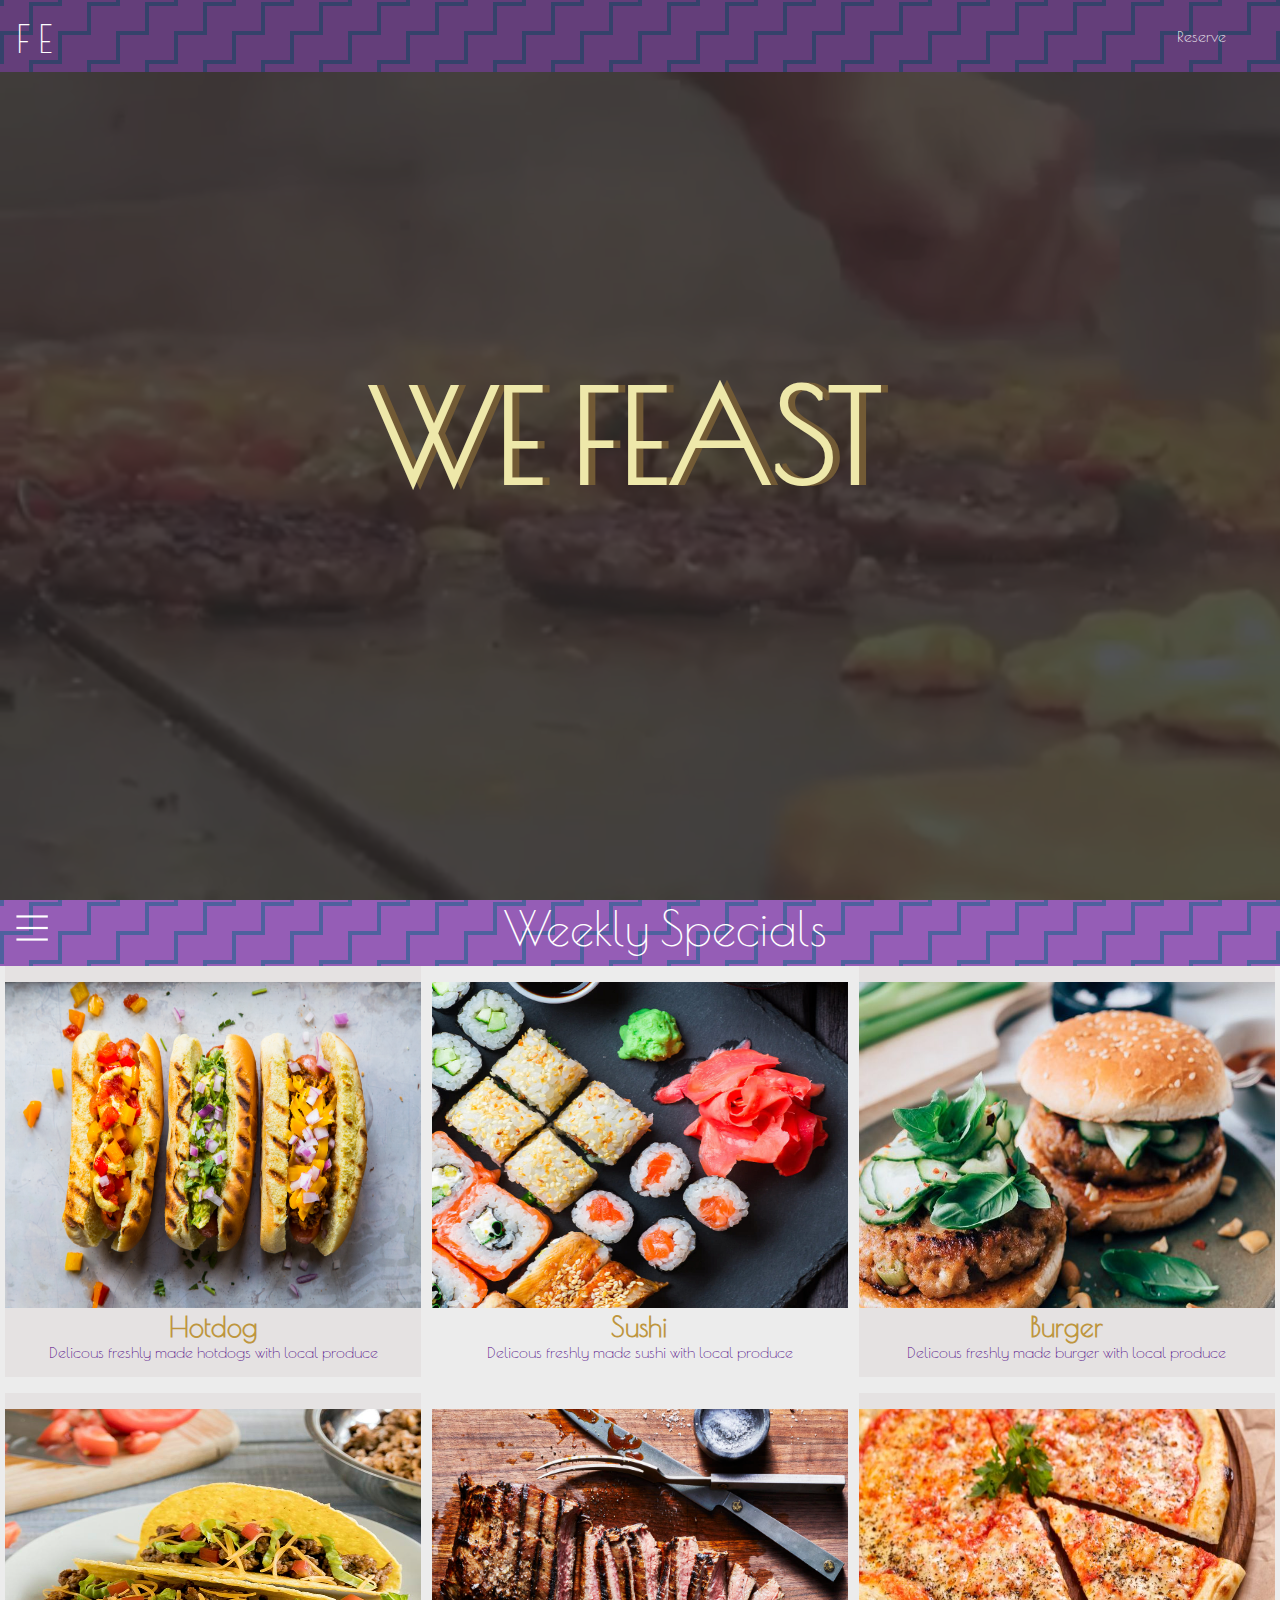
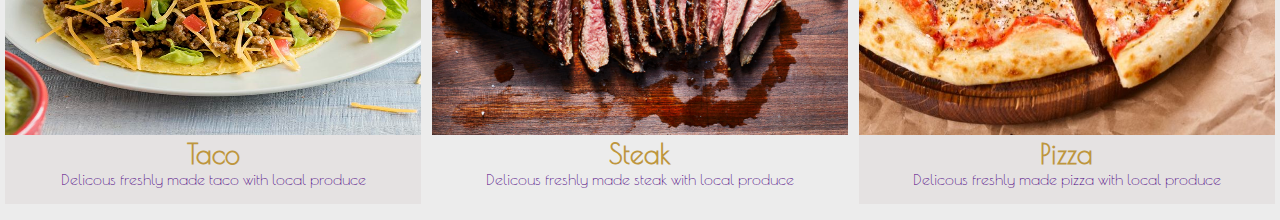
<file: index.html>
<!doctype html>

<html lang="en">
<head>
  <meta charset="utf-8">
  <meta name="viewport" content="width=device-width, initial-scale=1">

  <title>We Feast</title>

  <link rel="stylesheet" href="style.css">

  <link href="https://fonts.googleapis.com/css?family=Poiret+One&display=swap" rel="stylesheet">
  <link href="https://fonts.googleapis.com/css?family=Fredericka+the+Great&display=swap" rel="stylesheet">
</head>
<!-- Hier zet ik mijn header, met een simpele logo gemaakt van tekst -->
<header>
        <div class="logo">
            <a href="index.html"> F E </a>
        </div>
<!-- Maak hier een UL aan met een list item -->
            <ul>
                <li class="icon">
                    <a href="form.html">
                    <p>Reserve</p>
                    </a>
                </li>
            </ul>
</header>

<body>
<!-- Heb dit kunnen met maken door dit tutorial: https://youtu.be/Xy3GlrddZFI -->

<!-- Maak hier eerst een container aan -->
    <section class="video container">
<!-- Hierin zit de video zelf, met atributes zoals autoplay en loop zodat het blijft loopen -->
        <div class="video-wrap">
            <video src="video.mp4" autoplay="true" loop="true" muted></video>
        </div>
<!-- Een div voor styling, overlay wordt gebruikt om een zwart achtergrond te geven aan de video -->
        <div class="video-overlay"></div>
        <div class="video-content"></div>
        <h1> WE FEAST </h1>
    </section>

<!-- Maak hier het hamburg menu aan en een sectie voor "Weekly Specials" -->

    <section class="specials">
        <svg version="1.1" id="hamburger" xmlns="http://www.w3.org/2000/svg" xmlns:xlink="http://www.w3.org/1999/xlink" x="0px" y="0px" viewBox="0 0 48 48" style="enable-background:new 0 0 48 48;" xml:space="preserve">
            <line class="st0" x1="2.74" y1="8.45" x2="45.05" y2="8.45"/>
            <line class="st0" x1="2.74" y1="24" x2="45.05" y2="24"/>
            <line class="st0" x1="2.74" y1="39.55" x2="45.05" y2="39.55"/>
        </svg>
         <p>Weekly Specials</p>
    </section>

<!-- Wanneer je op het hamburg menu klikt krijg je een lijst van filter opties te zien die allemaal svg'tjes zijn -->

    <aside class="toggle-menu">
        <ul>
            <li><a href="burger.html"><img src="hamborger.svg"></a></li>
            <li><a href="sushi.html"><img src="sushi.svg"></a></li>
            <li><a href="pizza.html"><img src="pizza.svg"></a></li>
            <li><a href="steak.html"><img src="steak.svg"></a></li>
            <li><a href="taco.html"><img src="taco.svg"></a></li>
            <li><a href="hotdog.html"><img src="hotdog.svg" class="hotdog"></a></li>
        </ul>
    </aside>

<!-- De gerechten heb ik hier allemaal neergezet samen met de behorende tekst en link -->

    <article class="items">
        <div class="item1"> <a href="hotdog-page.html"> <img src="hotdog.jpg"> <h2>Hotdog</h2> <p> Delicous freshly made hotdogs with local produce</p> </a></div>
        <div class="item2"> <a href="sushi-page.html"> <img src="sushi.jpg"> <h2>Sushi</h2> <p> Delicous freshly made sushi with local produce</p> </a></div>
        <div class="item3"> <a href="burger-page.html"> <img src="burger.jpg"> <h2>Burger</h2> <p> Delicous freshly made burger with local produce</p> </a></div>
    </article>

<!-- Twee aparte secties gemaakt van de gerechten zodat ze uiteindelijk onder elkaar staan tijdens het stylen -->

    <article class="items">
            <div class="item1"> <a href="taco-page.html"> <img src="taco.jpg"> <h2>Taco</h2> <p> Delicous freshly made taco with local produce</p> </a></div>
            <div class="item2"> <a href="steak-page.html"> <img src="steak.jpg"> <h2>Steak</h2> <p> Delicous freshly made steak with local produce</p> </a></div>
            <div class="item3"> <a href="pizza-page.html"> <img src="pizza.jpg"> <h2>Pizza</h2> <p> Delicous freshly made pizza with local produce</p> </a></div>
    </article>

    <script src="script.js"></script>
</body>
</html>
</file>
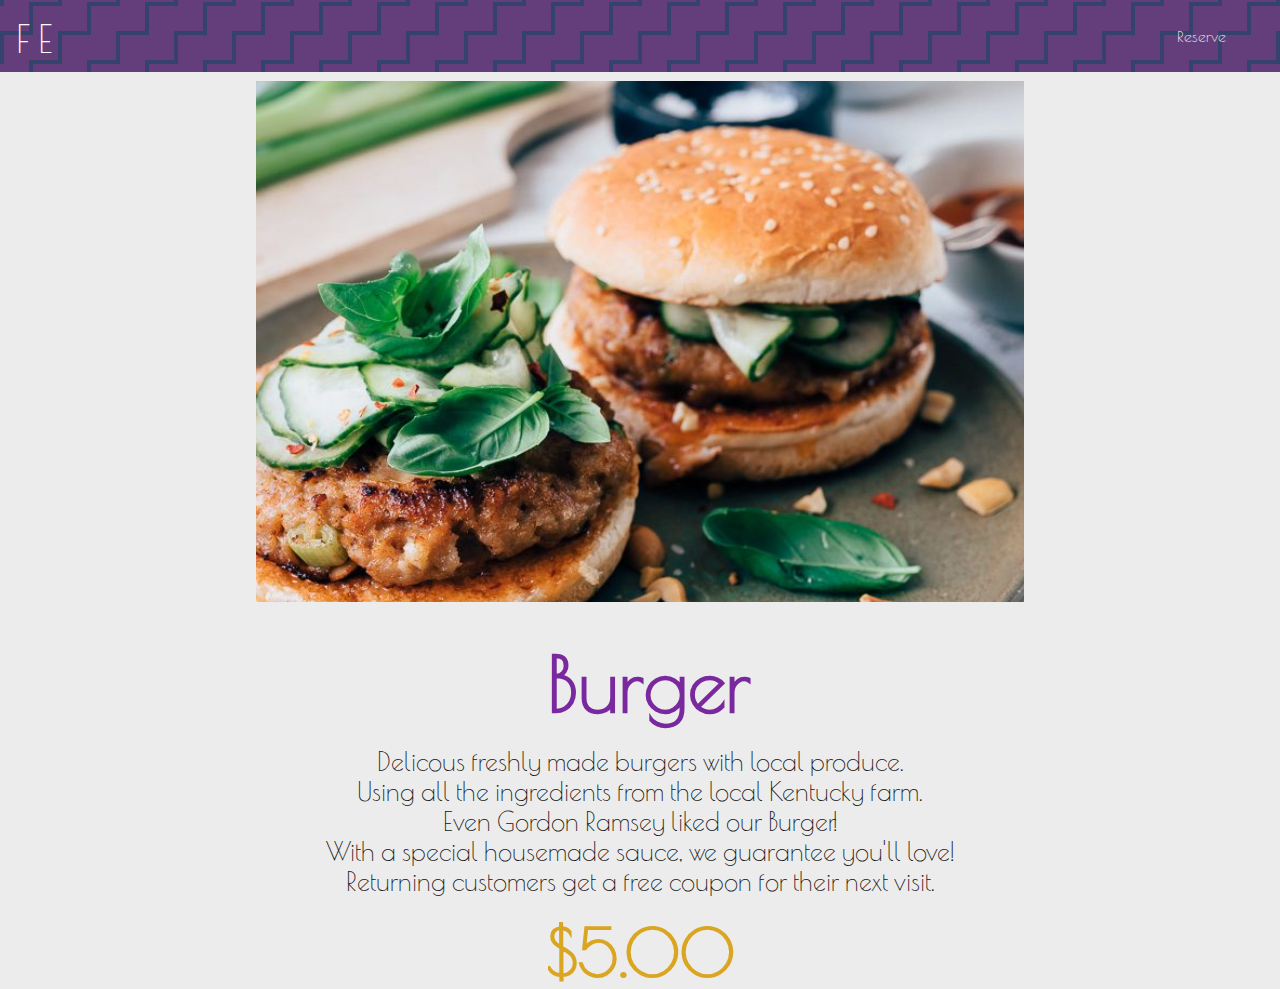
<file: burger-page.html>
<!doctype html>

<html lang="en">
<head>
  <meta charset="utf-8">
  <meta name="viewport" content="width=device-width, initial-scale=1">

  <title>We Feast</title>

  <link rel="stylesheet" href="style3.css">

  <link href="https://fonts.googleapis.com/css?family=Poiret+One&display=swap" rel="stylesheet">
  <link href="https://fonts.googleapis.com/css?family=Fredericka+the+Great&display=swap" rel="stylesheet">
</head>
<header>

        <div class="logo">
            <a href="index.html"> F E </a>
        </div>
            <ul>
                <li class="icon">
                    <a href="">
                    <p>Reserve</p>
                    </a>
                </li>
            </ul>
</header>
<body>
    <section class="img">
        <img src="burger.jpg">
    </section> 
    <section class="content">
        <h2>Burger</h2> 
        <p> Delicous freshly made burgers with local produce. <br>
             Using all the ingredients from the local Kentucky farm.<br>
             Even Gordon Ramsey liked our Burger! <br>
             With a special housemade sauce, we guarantee you'll love! <br> 
             Returning customers get a free coupon for their next visit.
            </p>
        <h3>$5.00</h3>
    </section>
    </body>
</file>
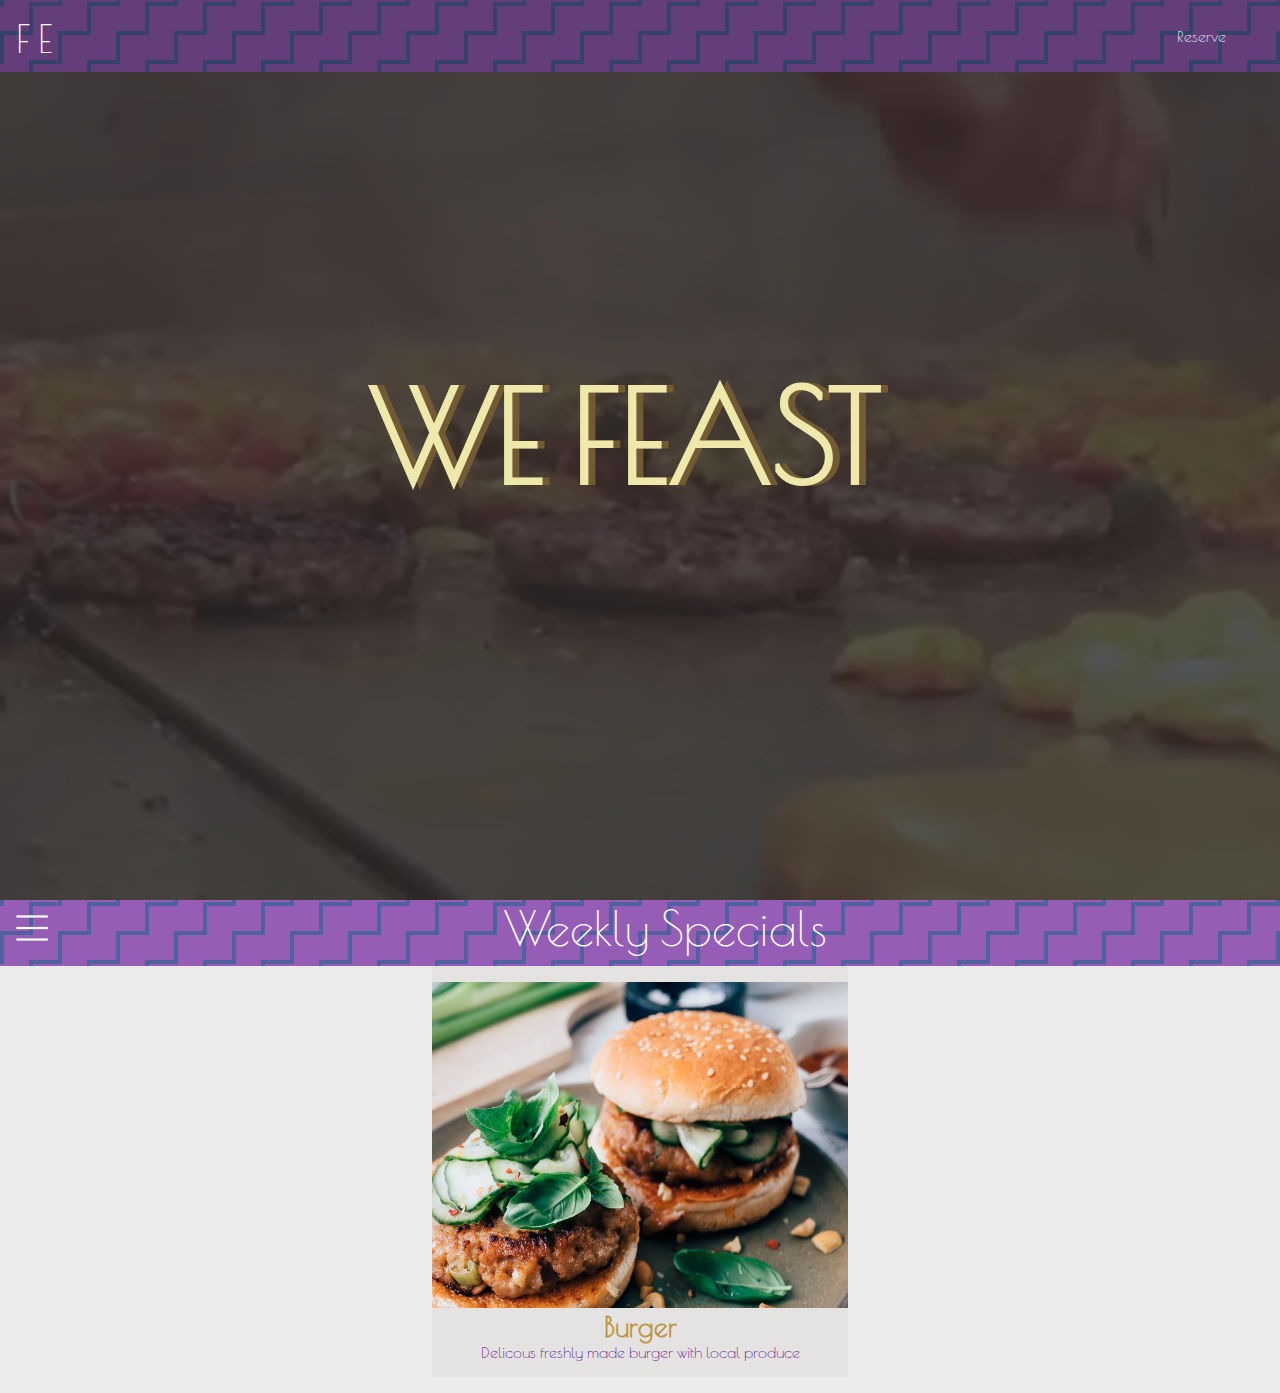
<file: burger.html>
<!doctype html>

<html lang="en">
<head>
  <meta charset="utf-8">
  <meta name="viewport" content="width=device-width, initial-scale=1">

  <title>Heel Holland Bakt</title>

  <link rel="stylesheet" href="style.css">

  <link href="https://fonts.googleapis.com/css?family=Poiret+One&display=swap" rel="stylesheet">
  <link href="https://fonts.googleapis.com/css?family=Fredericka+the+Great&display=swap" rel="stylesheet">
</head>
<header>

        <div class="logo">
            <a href="index.html"> F E </a>
        </div>
            <ul>
                <li class="icon">
                    <a href="">
                    <p>Reserve</p>
                    </a>
                </li>
            </ul>
</header>

<body>
    <section class="video container">
        <div class="video-wrap">
            <video src="video.mp4" autoplay="true" loop="true" muted></video>
        </div>
        <div class="video-overlay"></div>
        <div class="video-content"></div>
        <h1> WE FEAST </h1>
    </section>
    <section class="specials">
        <svg version="1.1" id="hamburger" xmlns="http://www.w3.org/2000/svg" xmlns:xlink="http://www.w3.org/1999/xlink" x="0px" y="0px" viewBox="0 0 48 48" style="enable-background:new 0 0 48 48;" xml:space="preserve">
            <line class="st0" x1="2.74" y1="8.45" x2="45.05" y2="8.45"/>
            <line class="st0" x1="2.74" y1="24" x2="45.05" y2="24"/>
            <line class="st0" x1="2.74" y1="39.55" x2="45.05" y2="39.55"/>
        </svg>
         <p>Weekly Specials</p>
        </section>
    <section class="toggle-menu">
        <ul>
                <li><a href="burger.html"><img src="hamborger.svg"></a></li>
                <li><a href="sushi.html"><img src="sushi.svg"></a></li>
                <li><a href="pizza.html"><img src="pizza.svg"></a></li>
                <li><a href="steak.html"><img src="steak.svg"></a></li>
                <li><a href="taco.html"><img src="taco.svg"></a></li>
                <li><a href="hotdog.html"><img src="hotdog.svg" class="hotdog"></a></li>
        </ul>
    </section>
    <section class="items">
        <div class="item3"> <a href="burger-page.html"> <img src="burger.jpg"> <h2>Burger</h2> <p> Delicous freshly made burger with local produce</p> </a></div>
    </section>
    <script src="script.js"></script>
</body>
</html>
</file>
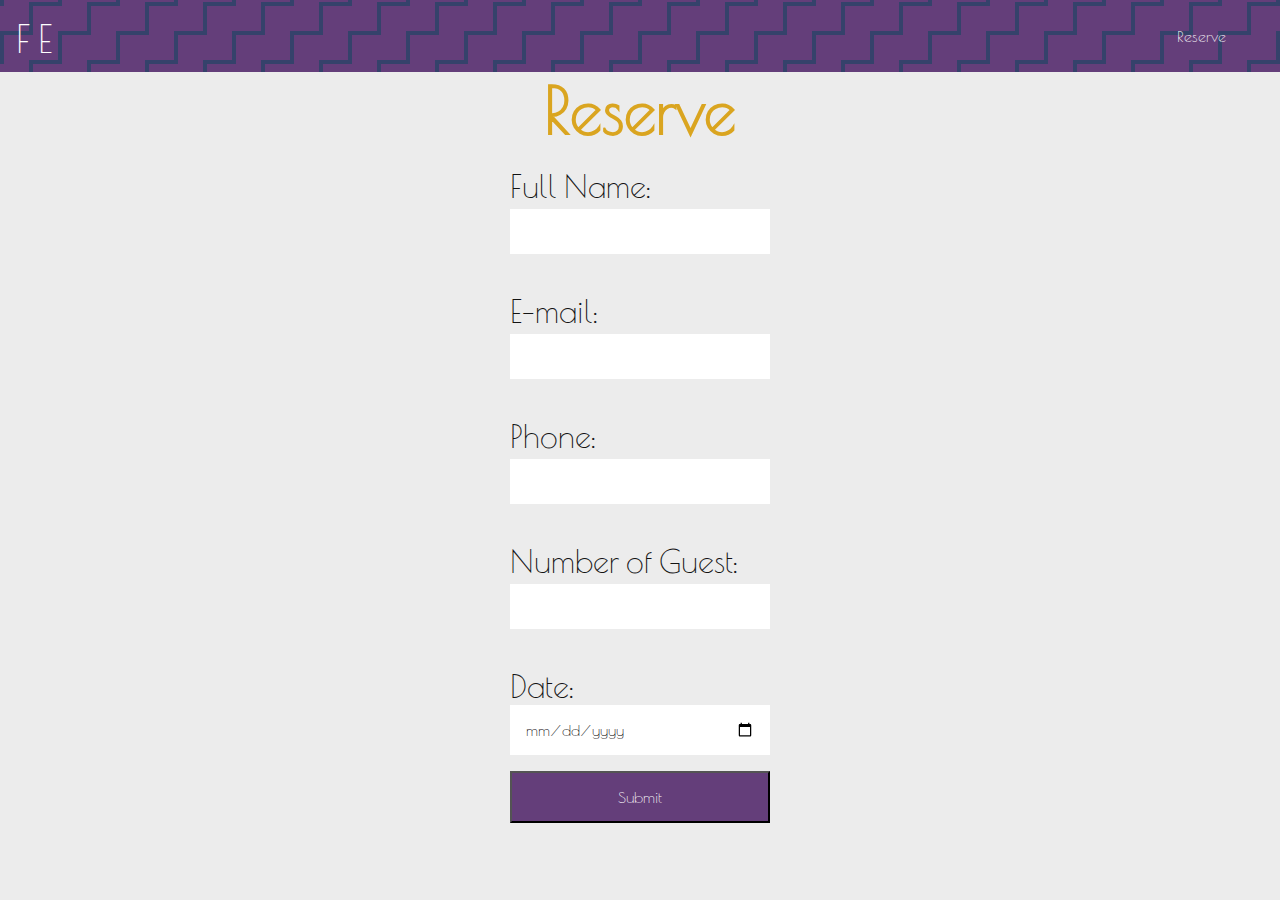
<file: form.html>
<!doctype html>

<html lang="en">
<head>
  <meta charset="utf-8">
  <meta name="viewport" content="width=device-width, initial-scale=1">

  <title>We Feast</title>

  <link rel="stylesheet" href="style2.css">

  <link href="https://fonts.googleapis.com/css?family=Poiret+One&display=swap" rel="stylesheet">
  <link href="https://fonts.googleapis.com/css?family=Fredericka+the+Great&display=swap" rel="stylesheet">
</head>
<header>

        <div class="logo">
            <a href="index.html"> F E </a>
        </div>
            <ul>
                <li class="icon">
                    <a href="">
                    <p>Reserve</p>
                    </a>
                </li>
            </ul>
</header>
<body>
<!-- Een form voor het reserveren -->
    <legend> 
        <h1> Reserve </h1>
    </legend>
    <form class="form">
        <label for="name"> Full Name: </label>
        <input type="text" id="name" name="name">
            <br><br>
        <label for="e-mail"> E-mail: </label>
        <input type="text" id="e-mail" name="e-mail">
            <br><br>
        <label for="phone"> Phone: </label>
        <input type="text" id="phone" name="phone">
            <br><br>
        <label for="guest"> Number of Guest: </label>
        <input type="text" id="guest" name="guest">
            <br><br>
        <label for="date"> Date: </label>
        <input type="date" name="date">

        <input type="submit">
    </form>
</body>
</file>
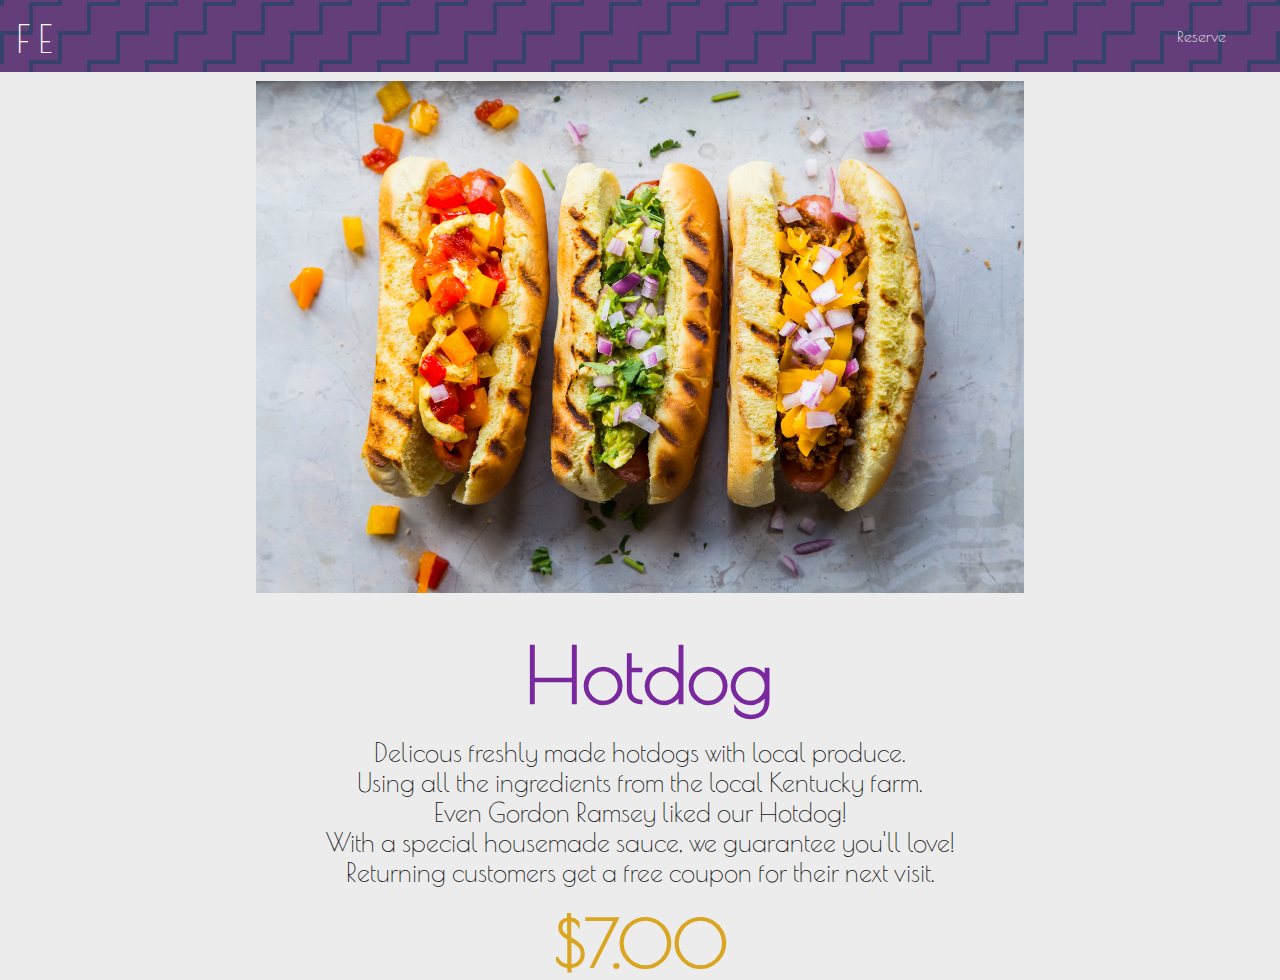
<file: hotdog-page.html>
<!doctype html>

<html lang="en">
<head>
  <meta charset="utf-8">
  <meta name="viewport" content="width=device-width, initial-scale=1">

  <title>We Feast</title>

  <link rel="stylesheet" href="style3.css">

  <link href="https://fonts.googleapis.com/css?family=Poiret+One&display=swap" rel="stylesheet">
  <link href="https://fonts.googleapis.com/css?family=Fredericka+the+Great&display=swap" rel="stylesheet">
</head>
<header>

        <div class="logo">
            <a href="index.html"> F E </a>
        </div>
            <ul>
                <li class="icon">
                    <a href="">
                    <p>Reserve</p>
                    </a>
                </li>
            </ul>
</header>
<body>
    <section class="img">
        <img src="hotdog.jpg">
    </section> 
    <section class="content">
        <h2>Hotdog</h2> 
        <p> Delicous freshly made hotdogs with local produce. <br>
             Using all the ingredients from the local Kentucky farm.<br>
             Even Gordon Ramsey liked our Hotdog! <br>
             With a special housemade sauce, we guarantee you'll love! <br> 
             Returning customers get a free coupon for their next visit.
            </p>
        <h3>$7.00</h3>
    </section>
    </body>
</file>
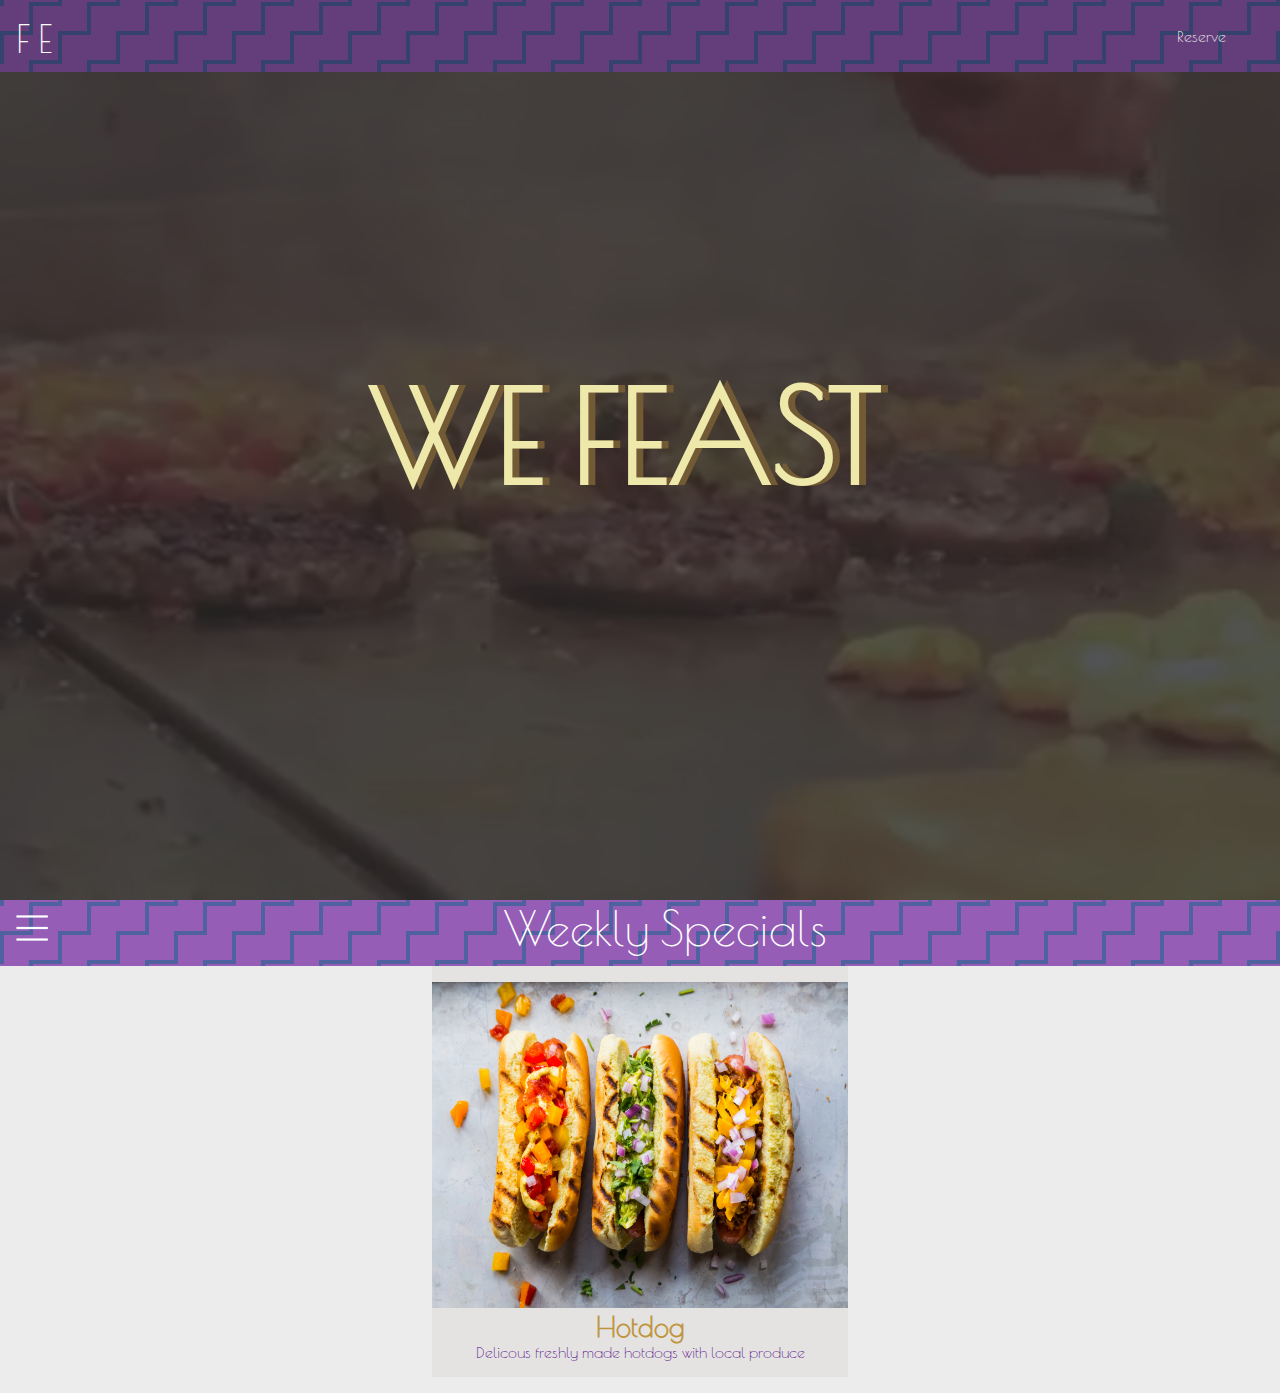
<file: hotdog.html>
<!doctype html>

<html lang="en">
<head>
  <meta charset="utf-8">
  <meta name="viewport" content="width=device-width, initial-scale=1">

  <title>Heel Holland Bakt</title>

  <link rel="stylesheet" href="style.css">

  <link href="https://fonts.googleapis.com/css?family=Poiret+One&display=swap" rel="stylesheet">
  <link href="https://fonts.googleapis.com/css?family=Fredericka+the+Great&display=swap" rel="stylesheet">
</head>
<header>

        <div class="logo">
        <a href="index.html"> F E </a>
        </div>
            <ul>
                <li class="icon">
                    <a href="">
                    <p>Reserve</p>
                    </a>
                </li>
            </ul>
</header>

<body>
    <section class="video container">
        <div class="video-wrap">
            <video src="video.mp4" autoplay="true" loop="true" muted></video>
        </div>
        <div class="video-overlay"></div>
        <div class="video-content"></div>
        <h1> WE FEAST </h1>
    </section>
    <section class="specials">
        <svg version="1.1" id="hamburger" xmlns="http://www.w3.org/2000/svg" xmlns:xlink="http://www.w3.org/1999/xlink" x="0px" y="0px" viewBox="0 0 48 48" style="enable-background:new 0 0 48 48;" xml:space="preserve">
            <line class="st0" x1="2.74" y1="8.45" x2="45.05" y2="8.45"/>
            <line class="st0" x1="2.74" y1="24" x2="45.05" y2="24"/>
            <line class="st0" x1="2.74" y1="39.55" x2="45.05" y2="39.55"/>
        </svg>
         <p>Weekly Specials</p>
        </section>
    <section class="toggle-menu">
        <ul>
                <li><a href="burger.html"><img src="hamborger.svg"></a></li>
                <li><a href="sushi.html"><img src="sushi.svg"></a></li>
                <li><a href="pizza.html"><img src="pizza.svg"></a></li>
                <li><a href="steak.html"><img src="steak.svg"></a></li>
                <li><a href="taco.html"><img src="taco.svg"></a></li>
                <li><a href="hotdog.html"><img src="hotdog.svg" class="hotdog"></a></li>
        </ul>
    </section>
    <section class="items">
            <div class="item1"> <a href="hotdog-page.html"> <img src="hotdog.jpg"> <h2>Hotdog</h2> <p> Delicous freshly made hotdogs with local produce</p> </a></div>
        </section>
    <script src="script.js"></script>
</body>
</html>
</file>
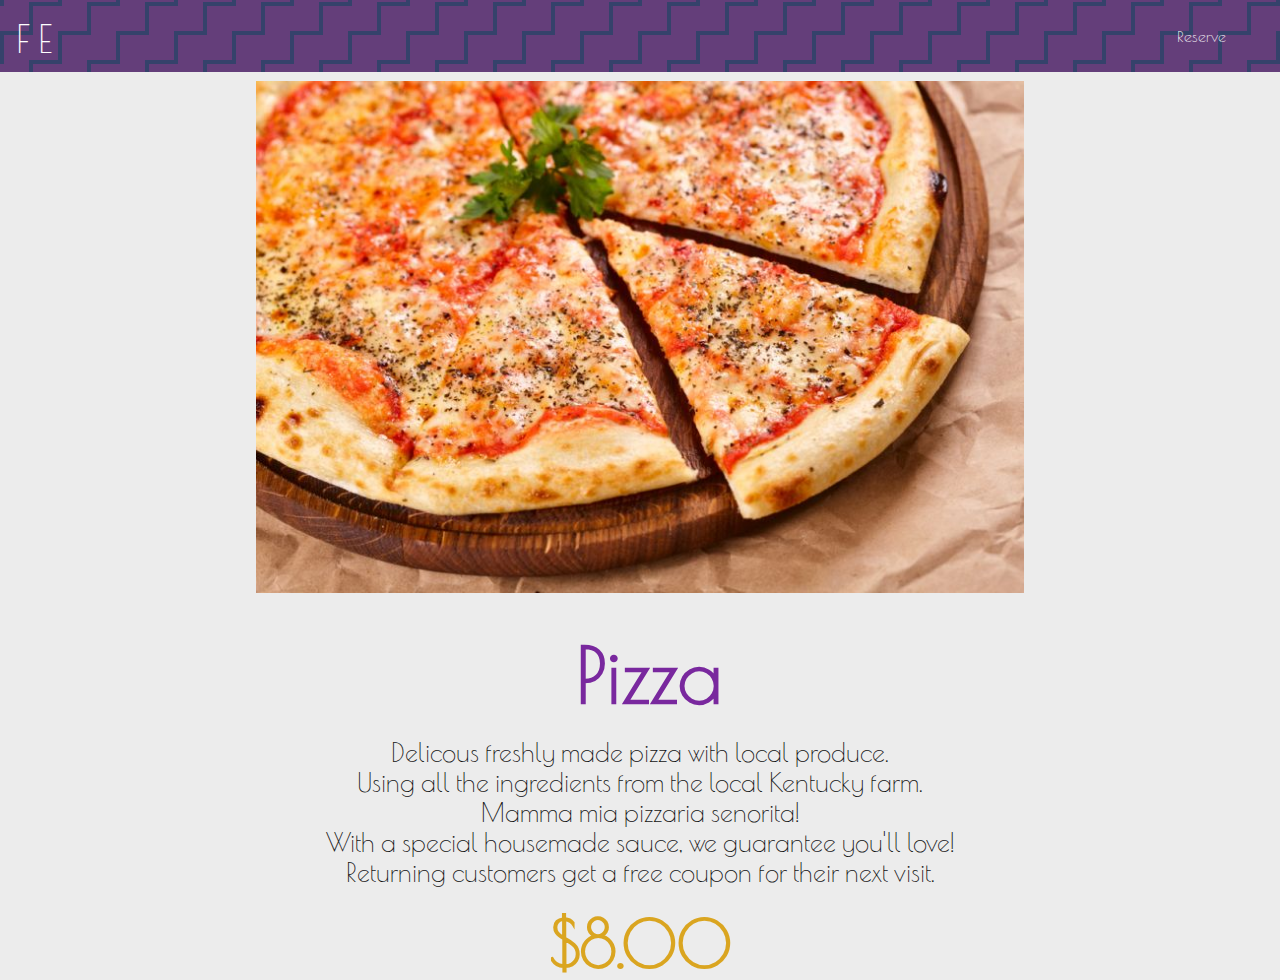
<file: pizza-page.html>
<!doctype html>

<html lang="en">
<head>
  <meta charset="utf-8">
  <meta name="viewport" content="width=device-width, initial-scale=1">

  <title>We Feast</title>

  <link rel="stylesheet" href="style3.css">

  <link href="https://fonts.googleapis.com/css?family=Poiret+One&display=swap" rel="stylesheet">
  <link href="https://fonts.googleapis.com/css?family=Fredericka+the+Great&display=swap" rel="stylesheet">
</head>
<header>

        <div class="logo">
            <a href="index.html"> F E </a>
        </div>
            <ul>
                <li class="icon">
                    <a href="">
                    <p>Reserve</p>
                    </a>
                </li>
            </ul>
</header>
<body>
    <section class="img">
        <img src="pizza.jpg">
    </section> 
    <section class="content">
        <h2>Pizza</h2> 
        <p> Delicous freshly made pizza with local produce. <br>
             Using all the ingredients from the local Kentucky farm.<br>
             Mamma mia pizzaria senorita! <br>
             With a special housemade sauce, we guarantee you'll love! <br> 
             Returning customers get a free coupon for their next visit.
            </p>
        <h3>$8.00</h3>
    </section>
    </body>
</file>
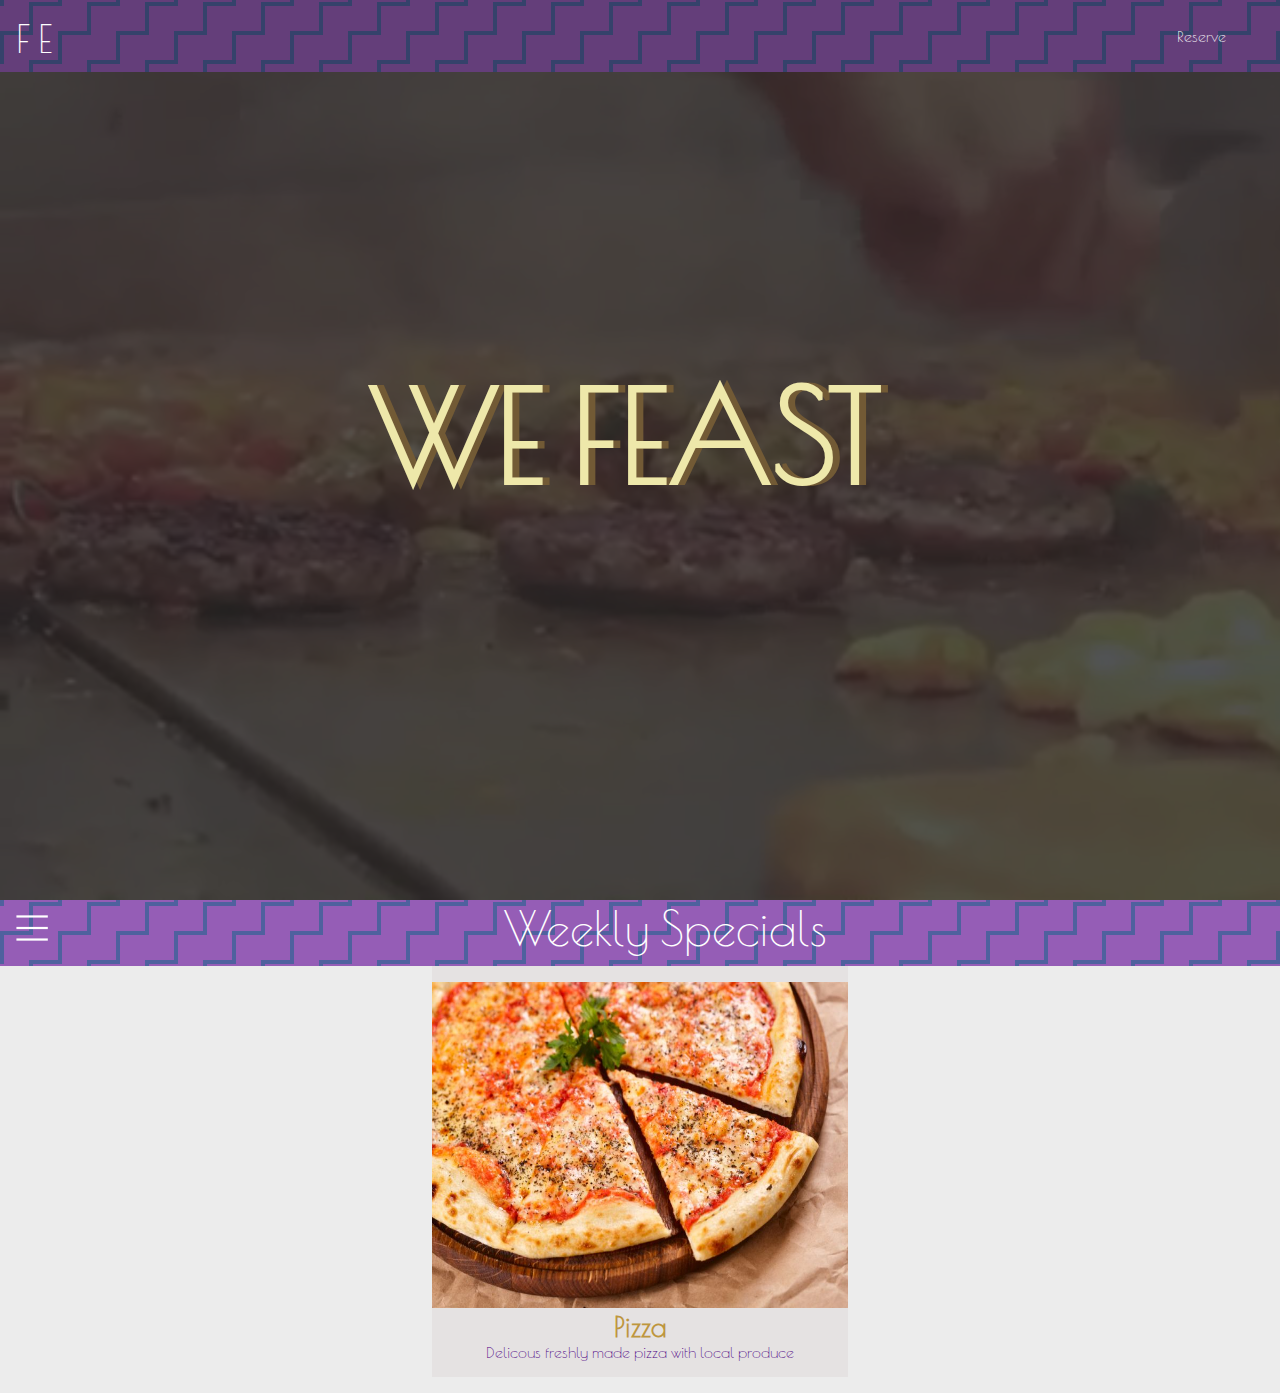
<file: pizza.html>
<!doctype html>

<html lang="en">
<head>
  <meta charset="utf-8">
  <meta name="viewport" content="width=device-width, initial-scale=1">

  <title>Heel Holland Bakt</title>

  <link rel="stylesheet" href="style.css">

  <link href="https://fonts.googleapis.com/css?family=Poiret+One&display=swap" rel="stylesheet">
  <link href="https://fonts.googleapis.com/css?family=Fredericka+the+Great&display=swap" rel="stylesheet">
</head>
<header>

        <div class="logo">
                <a href="index.html"> F E </a>
        </div>
            <ul>
                <li class="icon">
                    <a href="">
                    <p>Reserve</p>
                    </a>
                </li>
            </ul>
</header>

<body>
    <section class="video container">
        <div class="video-wrap">
            <video src="video.mp4" autoplay="true" loop="true" muted></video>
        </div>
        <div class="video-overlay"></div>
        <div class="video-content"></div>
        <h1> WE FEAST </h1>
    </section>
    <section class="specials">
        <svg version="1.1" id="hamburger" xmlns="http://www.w3.org/2000/svg" xmlns:xlink="http://www.w3.org/1999/xlink" x="0px" y="0px" viewBox="0 0 48 48" style="enable-background:new 0 0 48 48;" xml:space="preserve">
            <line class="st0" x1="2.74" y1="8.45" x2="45.05" y2="8.45"/>
            <line class="st0" x1="2.74" y1="24" x2="45.05" y2="24"/>
            <line class="st0" x1="2.74" y1="39.55" x2="45.05" y2="39.55"/>
        </svg>
         <p>Weekly Specials</p>
        </section>
    <section class="toggle-menu">
        <ul>
                <li><a href="burger.html"><img src="hamborger.svg"></a></li>
                <li><a href="sushi.html"><img src="sushi.svg"></a></li>
                <li><a href="pizza.html"><img src="pizza.svg"></a></li>
                <li><a href="steak.html"><img src="steak.svg"></a></li>
                <li><a href="taco.html"><img src="taco.svg"></a></li>
                <li><a href="hotdog.html"><img src="hotdog.svg" class="hotdog"></a></li>
        </ul>
    </section>
    <section class="items">
            <div class="item3"> <a href="pizza-page.html"> <img src="pizza.jpg"> <h2>Pizza</h2> <p> Delicous freshly made pizza with local produce</p> </a></div>
    </section>
    <script src="script.js"></script>
</body>
</html>
</file>
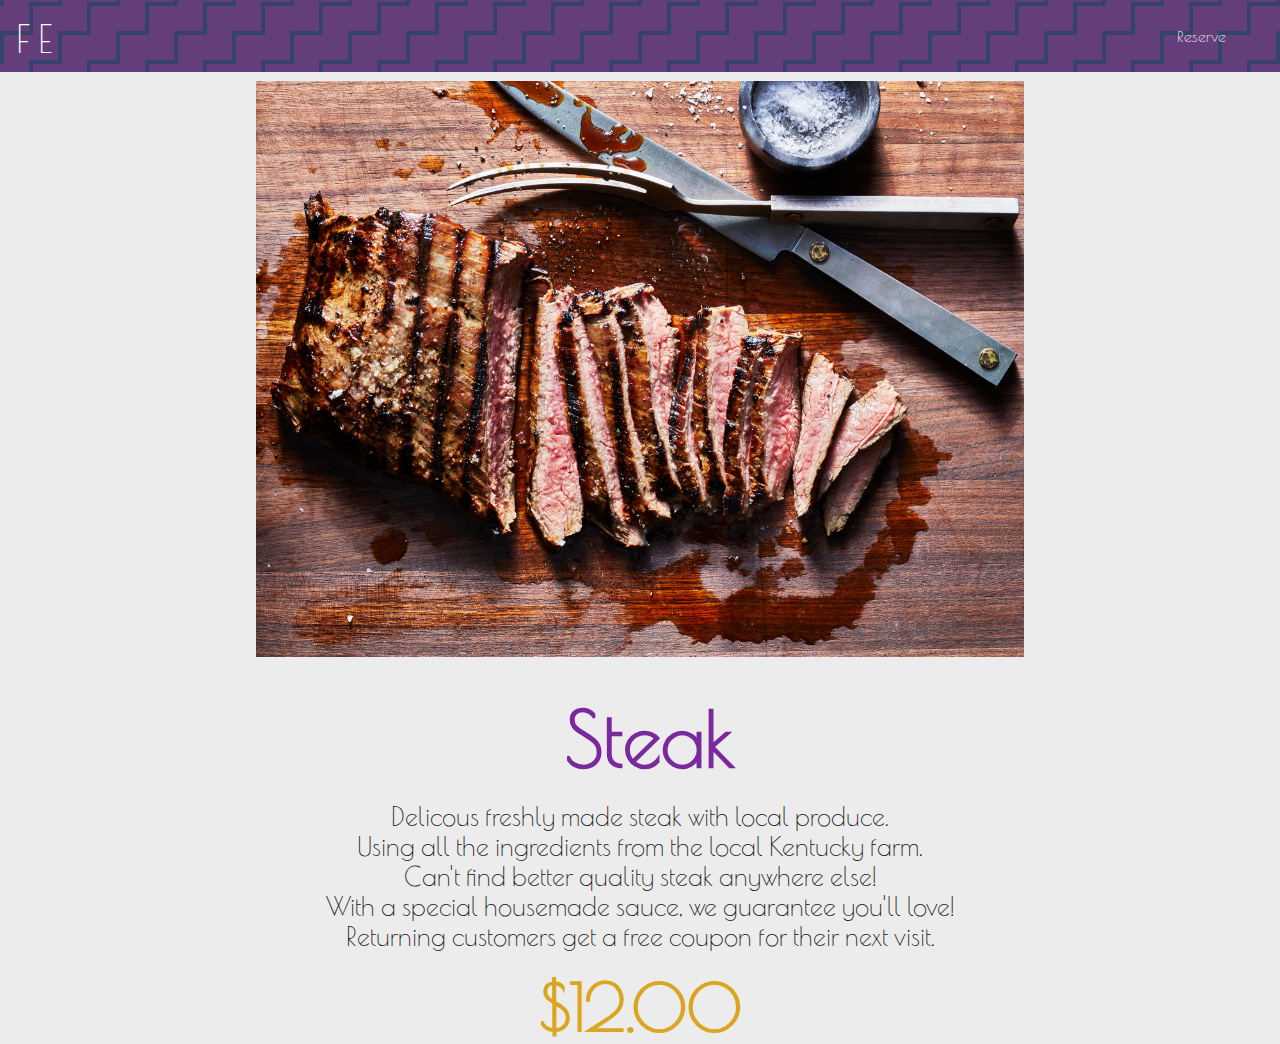
<file: steak-page.html>
<!doctype html>

<html lang="en">
<head>
  <meta charset="utf-8">
  <meta name="viewport" content="width=device-width, initial-scale=1">

  <title>We Feast</title>

  <link rel="stylesheet" href="style3.css">

  <link href="https://fonts.googleapis.com/css?family=Poiret+One&display=swap" rel="stylesheet">
  <link href="https://fonts.googleapis.com/css?family=Fredericka+the+Great&display=swap" rel="stylesheet">
</head>
<header>

        <div class="logo">
            <a href="index.html"> F E </a>
        </div>
            <ul>
                <li class="icon">
                    <a href="">
                    <p>Reserve</p>
                    </a>
                </li>
            </ul>
</header>
<body>
    <section class="img">
        <img src="steak.jpg">
    </section> 
    <section class="content">
        <h2>Steak</h2> 
        <p> Delicous freshly made steak with local produce. <br>
             Using all the ingredients from the local Kentucky farm.<br>
             Can't find better quality steak anywhere else! <br>
             With a special housemade sauce, we guarantee you'll love! <br> 
             Returning customers get a free coupon for their next visit.
            </p>
        <h3>$12.00</h3>
    </section>
    </body>
</file>
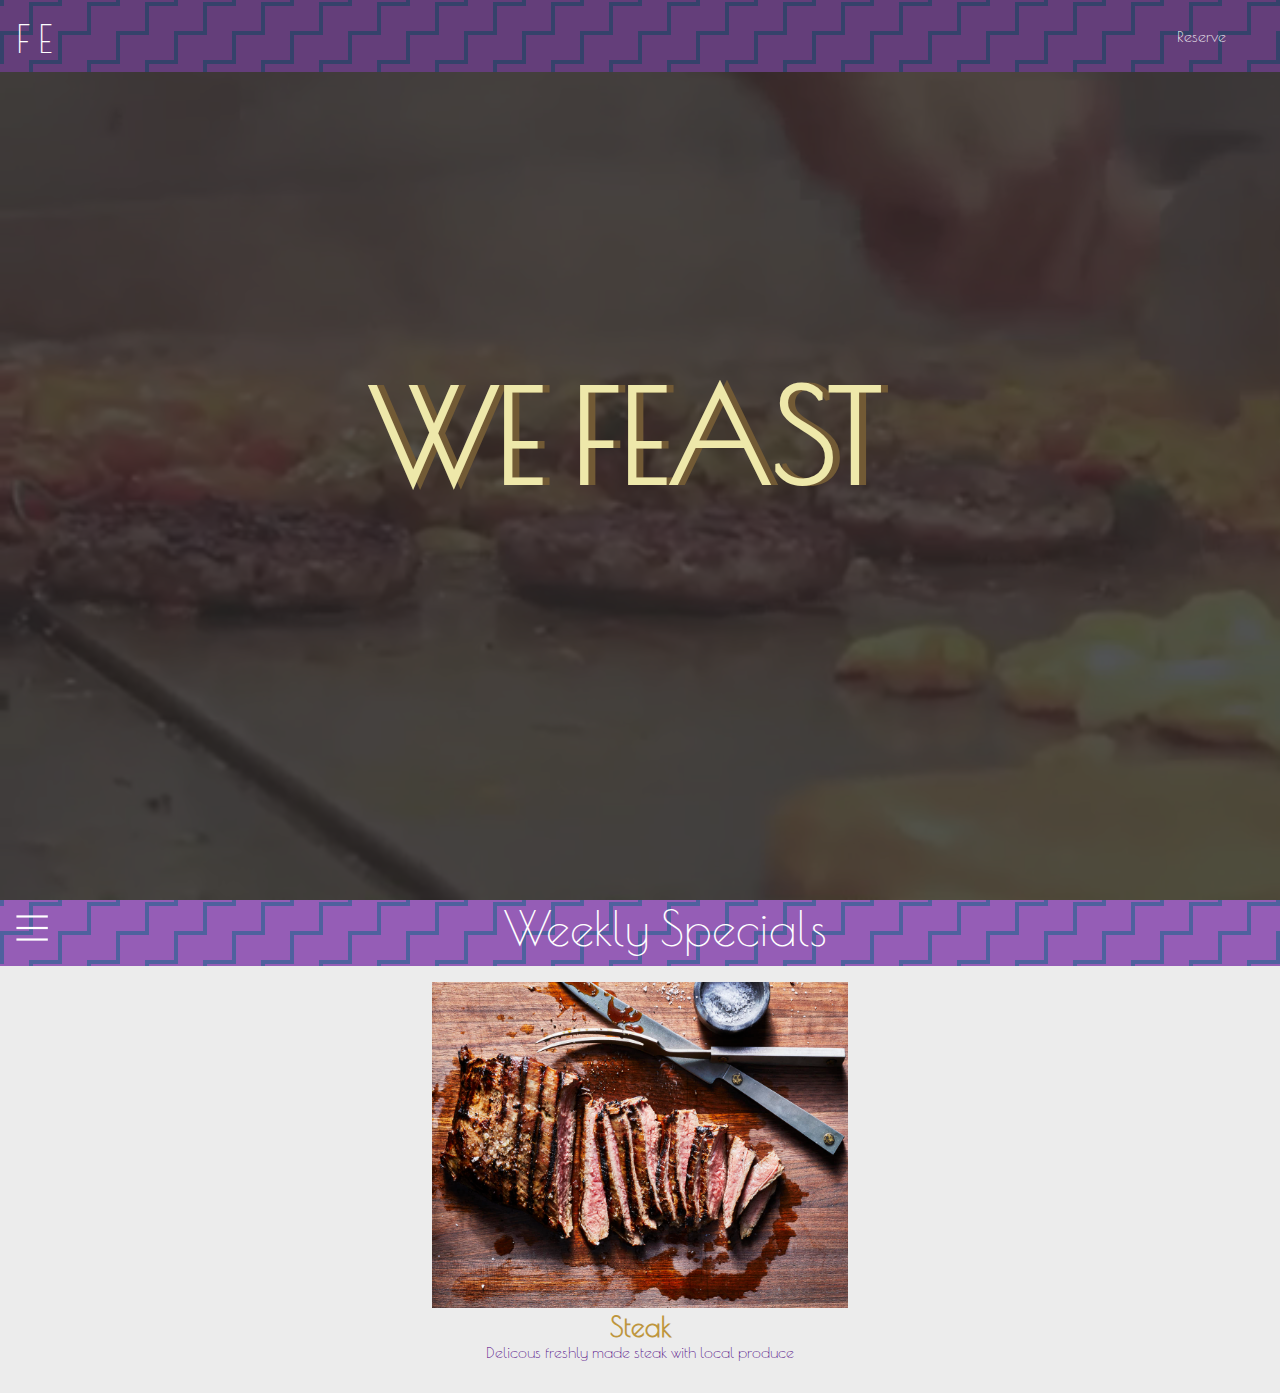
<file: steak.html>
<!doctype html>

<html lang="en">
<head>
  <meta charset="utf-8">
  <meta name="viewport" content="width=device-width, initial-scale=1">

  <title>Heel Holland Bakt</title>

  <link rel="stylesheet" href="style.css">

  <link href="https://fonts.googleapis.com/css?family=Poiret+One&display=swap" rel="stylesheet">
  <link href="https://fonts.googleapis.com/css?family=Fredericka+the+Great&display=swap" rel="stylesheet">
</head>
<header>

        <div class="logo">
            <a href="index.html"> F E </a>
        </div>
            <ul>
                <li class="icon">
                    <a href="">
                    <p>Reserve</p>
                    </a>
                </li>
            </ul>
</header>

<body>
    <section class="video container">
        <div class="video-wrap">
            <video src="video.mp4" autoplay="true" loop="true" muted></video>
        </div>
        <div class="video-overlay"></div>
        <div class="video-content"></div>
        <h1> WE FEAST </h1>
    </section>
    <section class="specials">
        <svg version="1.1" id="hamburger" xmlns="http://www.w3.org/2000/svg" xmlns:xlink="http://www.w3.org/1999/xlink" x="0px" y="0px" viewBox="0 0 48 48" style="enable-background:new 0 0 48 48;" xml:space="preserve">
            <line class="st0" x1="2.74" y1="8.45" x2="45.05" y2="8.45"/>
            <line class="st0" x1="2.74" y1="24" x2="45.05" y2="24"/>
            <line class="st0" x1="2.74" y1="39.55" x2="45.05" y2="39.55"/>
        </svg>
         <p>Weekly Specials</p>
        </section>
    <section class="toggle-menu">
        <ul>
                <li><a href="burger.html"><img src="hamborger.svg"></a></li>
                <li><a href="sushi.html"><img src="sushi.svg"></a></li>
                <li><a href="pizza.html"><img src="pizza.svg"></a></li>
                <li><a href="steak.html"><img src="steak.svg"></a></li>
                <li><a href="taco.html"><img src="taco.svg"></a></li>
                <li><a href="hotdog.html"><img src="hotdog.svg" class="hotdog"></a></li>
        </ul>
    </section>
    <section class="items">
            <div class="item2"> <a href="steak-page.html"> <img src="steak.jpg"> <h2>Steak</h2> <p> Delicous freshly made steak with local produce</p> </a></div>
    <script src="script.js"></script>
</body>
</html>
</file>
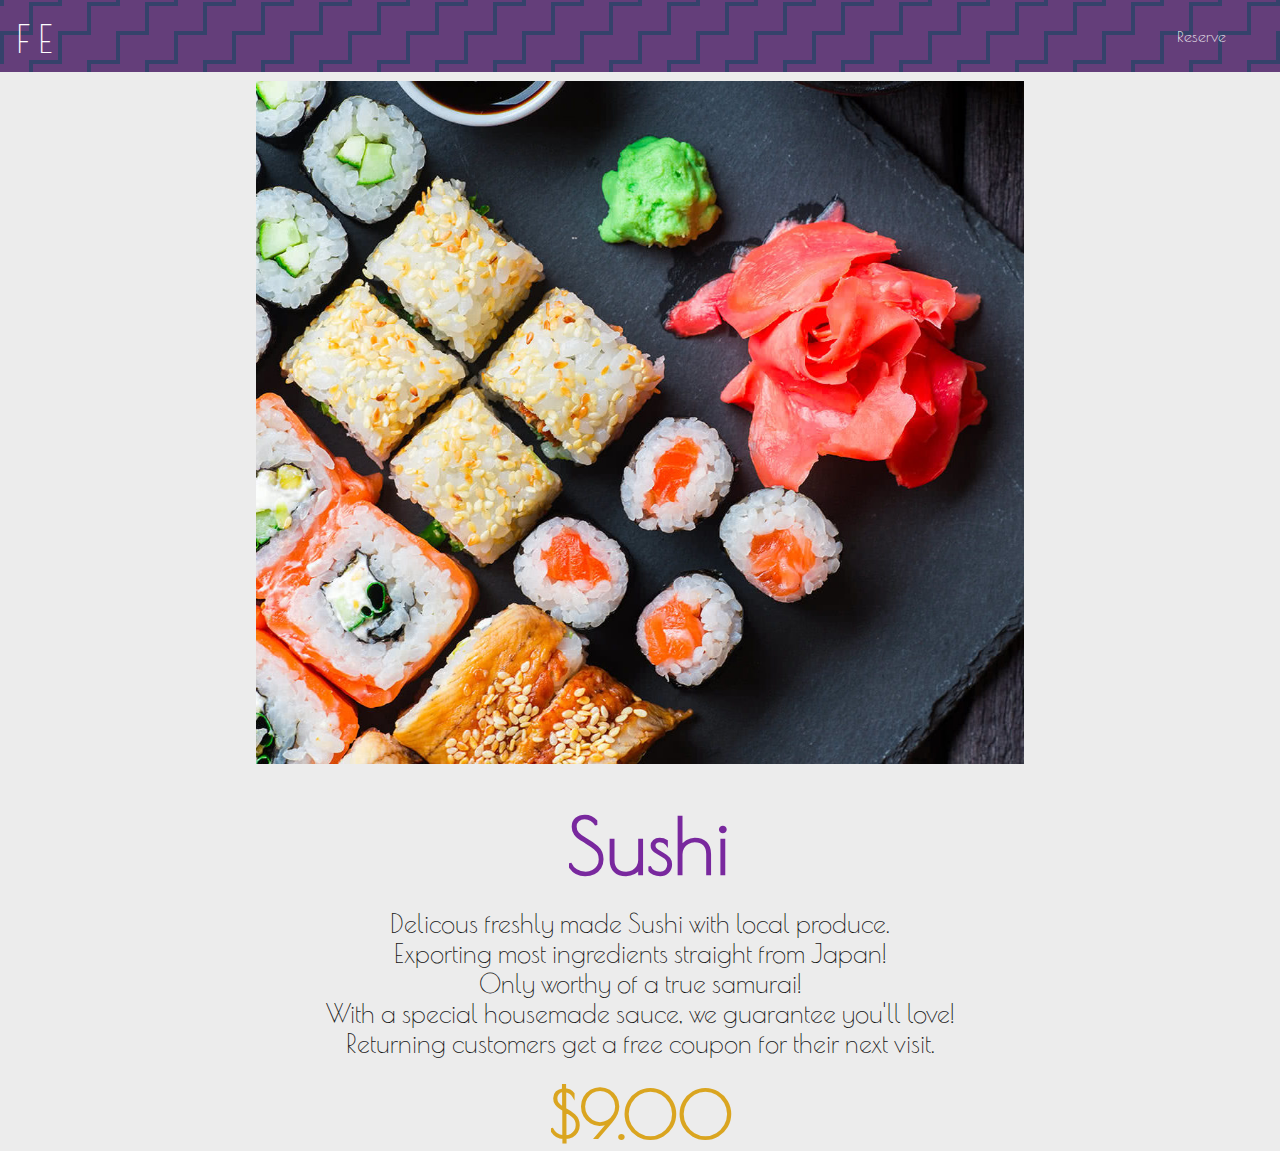
<file: sushi-page.html>
<!doctype html>

<html lang="en">
<head>
  <meta charset="utf-8">
  <meta name="viewport" content="width=device-width, initial-scale=1">

  <title>We Feast</title>

  <link rel="stylesheet" href="style3.css">

  <link href="https://fonts.googleapis.com/css?family=Poiret+One&display=swap" rel="stylesheet">
  <link href="https://fonts.googleapis.com/css?family=Fredericka+the+Great&display=swap" rel="stylesheet">
</head>
<header>

        <div class="logo">
            <a href="index.html"> F E </a>
        </div>
            <ul>
                <li class="icon">
                    <a href="">
                    <p>Reserve</p>
                    </a>
                </li>
            </ul>
</header>
<body>
    <section class="img">
        <img src="sushi.jpg">
    </section> 
    <section class="content">
        <h2>Sushi</h2> 
        <p> Delicous freshly made Sushi with local produce. <br>
             Exporting most ingredients straight from Japan!<br>
             Only worthy of a true samurai! <br>
             With a special housemade sauce, we guarantee you'll love! <br> 
             Returning customers get a free coupon for their next visit.
            </p>
        <h3>$9.00</h3>
    </section>
    </body>
</file>
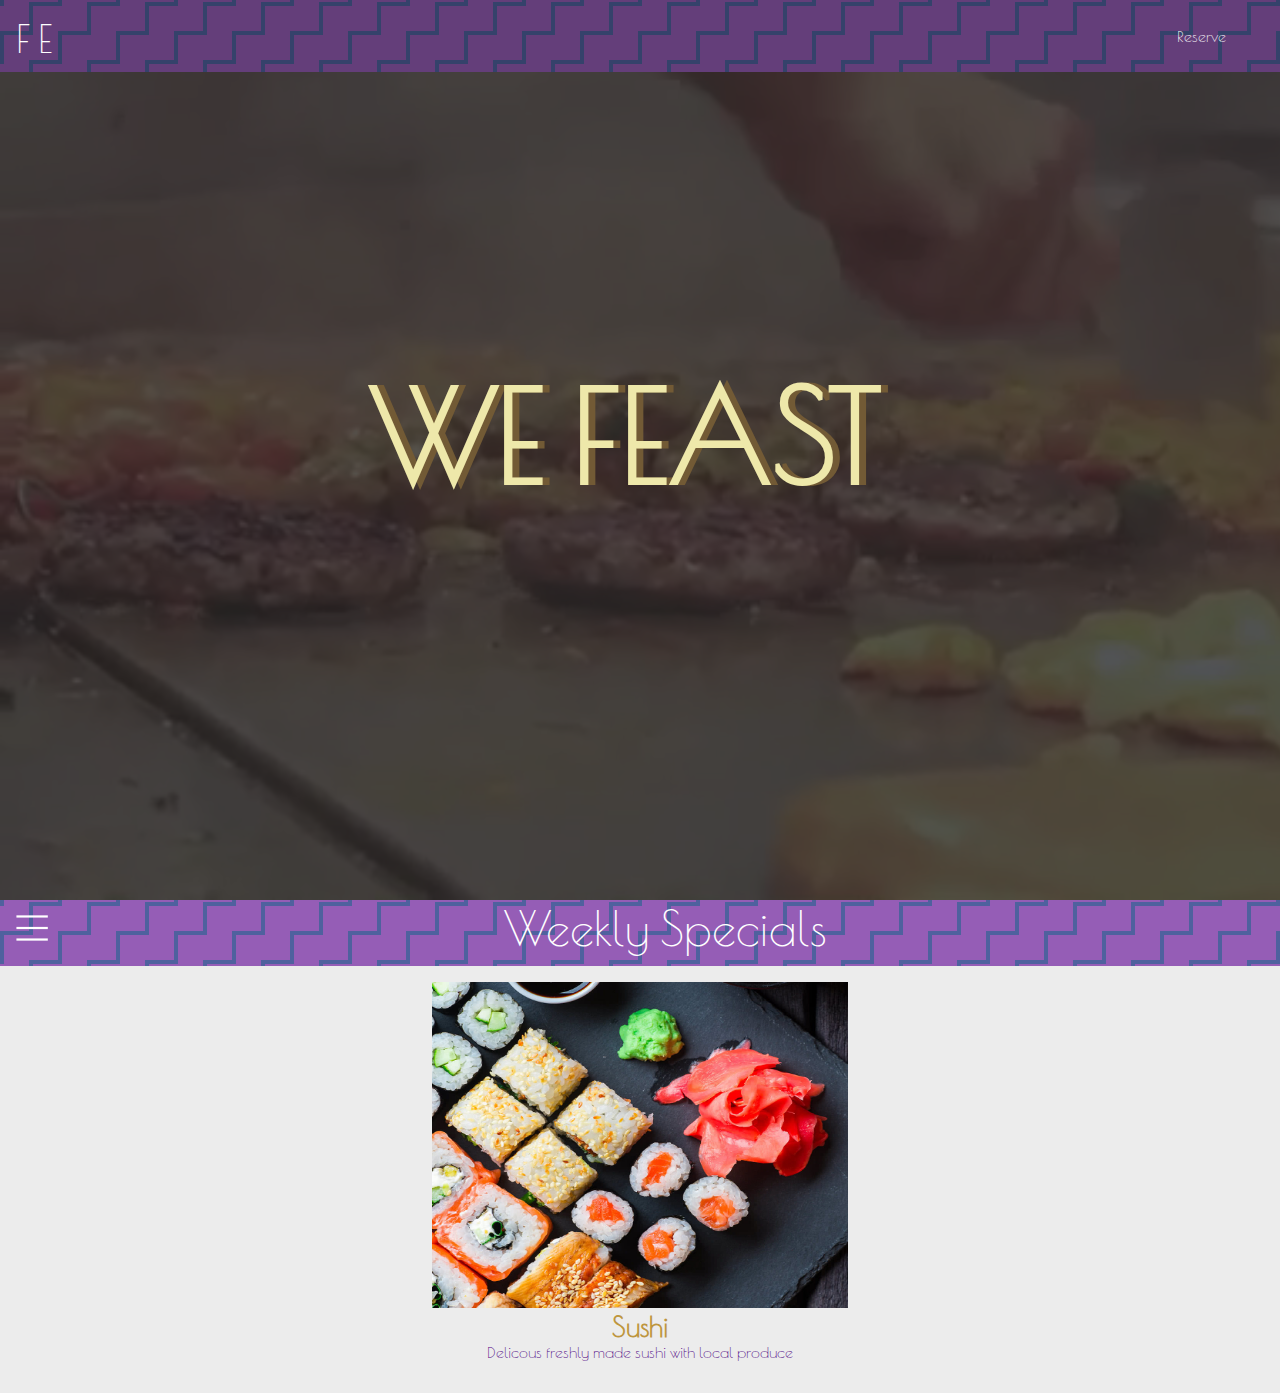
<file: sushi.html>
<!doctype html>

<html lang="en">
<head>
  <meta charset="utf-8">
  <meta name="viewport" content="width=device-width, initial-scale=1">

  <title>Heel Holland Bakt</title>

  <link rel="stylesheet" href="style.css">

  <link href="https://fonts.googleapis.com/css?family=Poiret+One&display=swap" rel="stylesheet">
  <link href="https://fonts.googleapis.com/css?family=Fredericka+the+Great&display=swap" rel="stylesheet">
</head>
<header>

        <div class="logo">
            <a href="index.html"> F E </a>
        </div>
            <ul>
                <li class="icon">
                    <a href="">
                    <p>Reserve</p>
                    </a>
                </li>
            </ul>
</header>

<body>
    <section class="video container">
        <div class="video-wrap">
            <video src="video.mp4" autoplay="true" loop="true" muted></video>
        </div>
        <div class="video-overlay"></div>
        <div class="video-content"></div>
        <h1> WE FEAST </h1>
    </section>
    <section class="specials">
        <svg version="1.1" id="hamburger" xmlns="http://www.w3.org/2000/svg" xmlns:xlink="http://www.w3.org/1999/xlink" x="0px" y="0px" viewBox="0 0 48 48" style="enable-background:new 0 0 48 48;" xml:space="preserve">
            <line class="st0" x1="2.74" y1="8.45" x2="45.05" y2="8.45"/>
            <line class="st0" x1="2.74" y1="24" x2="45.05" y2="24"/>
            <line class="st0" x1="2.74" y1="39.55" x2="45.05" y2="39.55"/>
        </svg>
         <p>Weekly Specials</p>
        </section>
    <section class="toggle-menu">
        <ul>
                <li><a href="burger.html"><img src="hamborger.svg"></a></li>
                <li><a href="sushi.html"><img src="sushi.svg"></a></li>
                <li><a href="pizza.html"><img src="pizza.svg"></a></li>
                <li><a href="steak.html"><img src="steak.svg"></a></li>
                <li><a href="taco.html"><img src="taco.svg"></a></li>
                <li><a href="hotdog.html"><img src="hotdog.svg" class="hotdog"></a></li>
        </ul>
    </section>
    <section class="items">
        <div class="item2"> <a href="sushi-page.html"> <img src="sushi.jpg"> <h2>Sushi</h2> <p> Delicous freshly made sushi with local produce</p> </a></div>
    </section>
    <script src="script.js"></script>
</body>
</html>
</file>
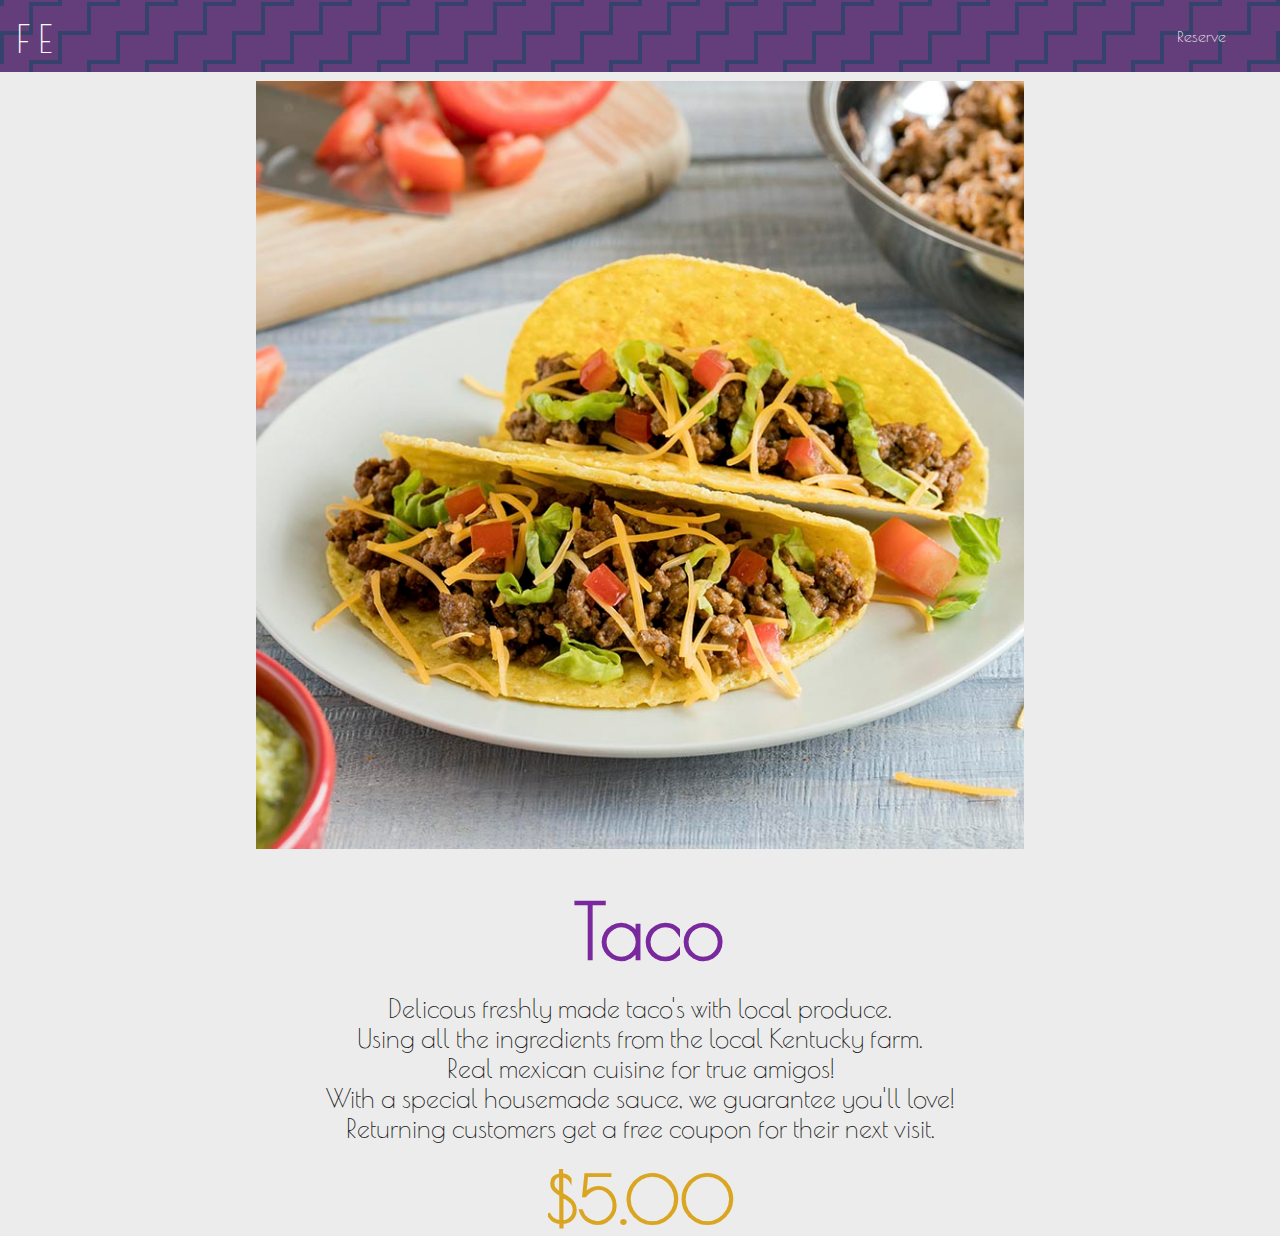
<file: taco-page.html>
<!doctype html>

<html lang="en">
<head>
  <meta charset="utf-8">
  <meta name="viewport" content="width=device-width, initial-scale=1">

  <title>We Feast</title>

  <link rel="stylesheet" href="style3.css">

  <link href="https://fonts.googleapis.com/css?family=Poiret+One&display=swap" rel="stylesheet">
  <link href="https://fonts.googleapis.com/css?family=Fredericka+the+Great&display=swap" rel="stylesheet">
</head>
<header>

        <div class="logo">
            <a href="index.html"> F E </a>
        </div>
            <ul>
                <li class="icon">
                    <a href="">
                    <p>Reserve</p>
                    </a>
                </li>
            </ul>
</header>
<body>
    <section class="img">
        <img src="taco.jpg">
    </section> 
    <section class="content">
        <h2>Taco</h2> 
        <p> Delicous freshly made taco's with local produce. <br>
             Using all the ingredients from the local Kentucky farm.<br>
             Real mexican cuisine for true amigos! <br>
             With a special housemade sauce, we guarantee you'll love! <br> 
             Returning customers get a free coupon for their next visit.
            </p>
        <h3>$5.00</h3>
    </section>
    </body>
</file>
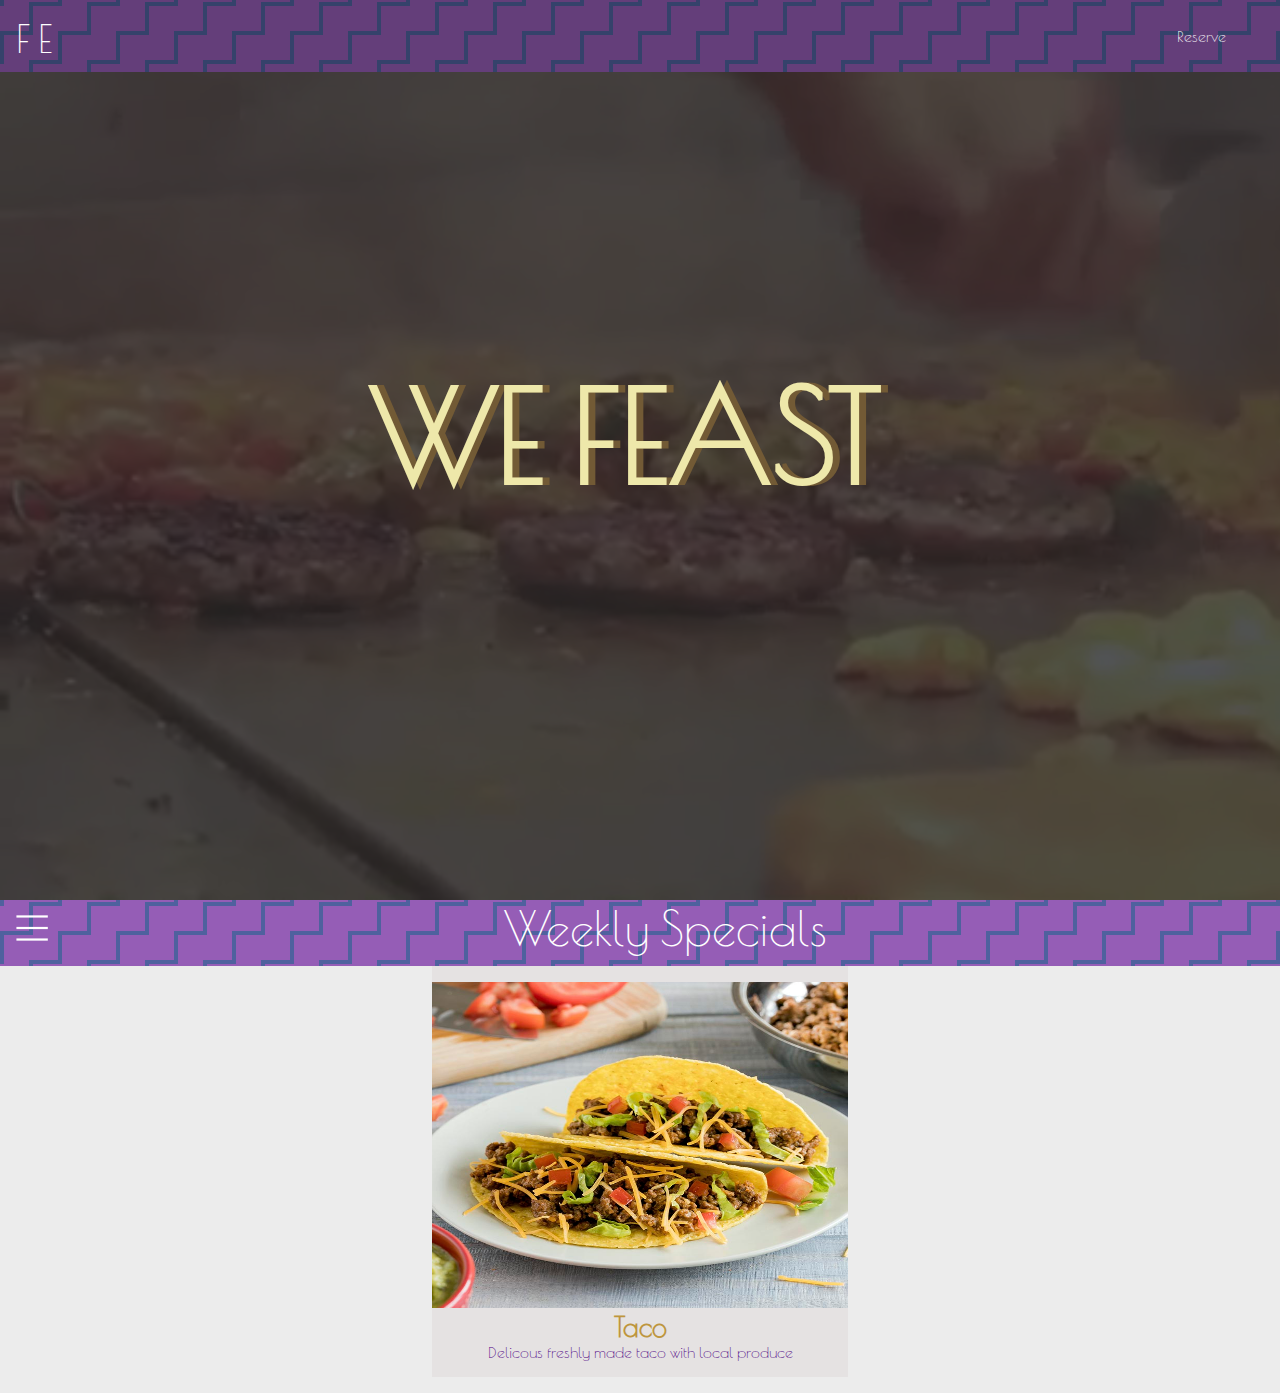
<file: taco.html>
<!doctype html>

<html lang="en">
<head>
  <meta charset="utf-8">
  <meta name="viewport" content="width=device-width, initial-scale=1">

  <title>Heel Holland Bakt</title>

  <link rel="stylesheet" href="style.css">

  <link href="https://fonts.googleapis.com/css?family=Poiret+One&display=swap" rel="stylesheet">
  <link href="https://fonts.googleapis.com/css?family=Fredericka+the+Great&display=swap" rel="stylesheet">
</head>
<header>

        <div class="logo">
            <a href="index.html"> F E </a>
        </div>
            <ul>
                <li class="icon">
                    <a href="">
                    <p>Reserve</p>
                    </a>
                </li>
            </ul>
</header>

<body>
    <section class="video container">
        <div class="video-wrap">
            <video src="video.mp4" autoplay="true" loop="true" muted></video>
        </div>
        <div class="video-overlay"></div>
        <div class="video-content"></div>
        <h1> WE FEAST </h1>
    </section>
    <section class="specials">
        <svg version="1.1" id="hamburger" xmlns="http://www.w3.org/2000/svg" xmlns:xlink="http://www.w3.org/1999/xlink" x="0px" y="0px" viewBox="0 0 48 48" style="enable-background:new 0 0 48 48;" xml:space="preserve">
            <line class="st0" x1="2.74" y1="8.45" x2="45.05" y2="8.45"/>
            <line class="st0" x1="2.74" y1="24" x2="45.05" y2="24"/>
            <line class="st0" x1="2.74" y1="39.55" x2="45.05" y2="39.55"/>
        </svg>
         <p>Weekly Specials</p>
        </section>
    <section class="toggle-menu">
        <ul>
                <li><a href="burger.html"><img src="hamborger.svg"></a></li>
                <li><a href="sushi.html"><img src="sushi.svg"></a></li>
                <li><a href="pizza.html"><img src="pizza.svg"></a></li>
                <li><a href="steak.html"><img src="steak.svg"></a></li>
                <li><a href="taco.html"><img src="taco.svg"></a></li>
                <li><a href="hotdog.html"><img src="hotdog.svg" class="hotdog"></a></li>
        </ul>
    </section>
    <section class="items">
            <div class="item1"> <a href="taco-page.html"> <img src="taco.jpg"> <h2>Taco</h2> <p> Delicous freshly made taco with local produce</p> </a></div>
    <script src="script.js"></script>
</body>
</html>
</file>
<file: style.css>
body {
    background-color: rgb(236, 236, 236);
    font-family: 'Poiret One', cursive;
    color: white;
/* hiermee voorkom ik dat je naar rechts kan scrollen; wat niet de bedoeling is */
    overflow-x: hidden;
}

* {
    margin: 0;
    box-sizing: border-box;
}

header {
    display: flex;
    background-color: rgb(53, 66, 107);
/* Source https://leaverou.github.io/css3patterns/#steps*/
    background-size: 58px 58px;
    background-position: 0px 2px, 4px 35px, 29px 31px, 33px 6px,
        0px 36px, 4px 2px, 29px 6px, 33px 30px;
    background-image:
        linear-gradient(335deg, rgb(100, 62, 122) 23px, transparent 23px),
        linear-gradient(155deg, rgb(100, 62, 122) 23px, transparent 23px),
        linear-gradient(335deg, rgb(100, 62, 122) 23px, transparent 23px),
        linear-gradient(155deg, rgb(100, 62, 122) 23px, transparent 23px),

        linear-gradient(335deg, rgb(100, 62, 122) 10px, transparent 10px),
        linear-gradient(155deg, rgb(100, 62, 122) 10px, transparent 10px),
        linear-gradient(335deg, rgb(100, 62, 122) 10px, transparent 10px),
        linear-gradient(155deg, rgb(100, 62, 122) 10px, transparent 10px);
    height: 4.5em;
    padding: 1rem;
/* Position fixed houdt de header op positie*/
    position: fixed;
/* Met dit behoudt de header altijd de volle breedte van de viewport*/
    width: 100vw;
    top: 0;
/* Met z-index hou ik mijn header boven de zwarte overlay van de video*/
    z-index: 2;
}

a {
    text-decoration: none;
    color: white;
}

a:hover {
    color: #eee8aa;
}

.logo {
    font-family: 'Poiret One', cursive;
    color: white;
    font-size: 2.4em;
/* Maak hier ruimte tussen de logo en 'reserveren' */
    flex-grow: 2;
    height: 6vh;
}

.icon {
    padding-right: 3vw;
}

ul {
    list-style: none;
    padding: 0;
    text-align: center;
    justify-content: space-between;
}

li {
    margin-top: .7em;
    display: inline-block;
    font-family: 'Poiret One', cursive;
    color: white;
}

p {
    position: relative;
}

.video {
    height: 100vh;
    display: flex;
    align-items: center;
    color: white;
}

.container {
    margin: auto;
    text-align: center;
}

.video-content {
    margin-left: auto;
    margin-right: auto;
}

.video-wrap {
    top: 0;
    left: 0;
    width: 100vw;
    height: 100vh;
    overflow: hidden;
}

.video-wrap video {
    min-width: 100%;
    min-height: 100%;
}

.video-overlay {
    height: 92.8vh;
    width: 100vw;
    position: absolute;
    top: 7.2vh;
    left: 0;
    background: rgb(41, 41, 41);
    z-index: 1;
    opacity: 0.8;
}

h1 {
    position: absolute;
    left: 29%;
    top: 40%;
    z-index: 1;
    font-size: 10vw;
    color: palegoldenrod;
    text-shadow: 0.5vw 0vw rgb(114, 90, 53);
    transition: all 2s ease-in-out;
}
h1:hover {
    transform: scale(1.2, 1.2);
    color: rgb(206, 195, 102);
    text-shadow: 0.5vw 0vw rgb(63, 49, 29);
    cursor: pointer;
}

/* Hier style ik de sectie over "weekly specials" */
.specials {
    text-align: center;
    font-size: 3em;
    background-color: rgb(79, 97, 158);
    background-size: 58px 58px;
    background-position: 0px 2px, 4px 35px, 29px 31px, 33px 6px,
        0px 36px, 4px 2px, 29px 6px, 33px 30px;
    background-image:
        linear-gradient(335deg, rgb(149, 93, 182) 23px, transparent 23px),
        linear-gradient(155deg, rgb(149, 93, 182) 23px, transparent 23px),
        linear-gradient(335deg, rgb(149, 93, 182) 23px, transparent 23px),
        linear-gradient(155deg, rgb(149, 93, 182) 23px, transparent 23px),

        linear-gradient(335deg, rgb(149, 93, 182) 10px, transparent 10px),
        linear-gradient(155deg, rgb(149, 93, 182) 10px, transparent 10px),
        linear-gradient(335deg, rgb(149, 93, 182) 10px, transparent 10px),
        linear-gradient(155deg, rgb(149, 93, 182) 10px, transparent 10px);
    padding-bottom: .2em;
    display: flex;
}

.specials p {
    flex-grow: 2;
    transition: all 1s ease-in-out;
}
.specials p:hover {
    color: rgb(231, 190, 76);
    cursor: pointer;
}
/* Dit is voor het hamburg menu icon*/

.st0 {
        fill:none;
        stroke:#FFFFFF;
        stroke-width:3;
        stroke-miterlimit:10;
}

.specials svg{
    padding-left: 0.3em;
    width: 50px;
    justify-content: flex-start;
    transition: all 0.5s ease-in-out;
}
.specials svg line {
    transition: all 0.5s ease-in-out;
}
.specials svg:hover{
    cursor: pointer;
    transform: scale(1.2, 1.2);
}
.specials svg:hover line {
    stroke: rgb(231, 190, 76);
}
/* Ik geef de hamburger menu display:none, wanneer je op het hamburg menu klikt verandert dit naar block door javascript */
.toggle-menu {
    opacity: 0;
    height: 0;
    transition: opacity 0.4s ease-in-out, height 1s ease-in-out;
}
.toggle-menu-test {
    transition: opacity 0.5s ease-in-out, height 0.5s ease-in-out;
    height: 4em;
    opacity: 1;
}
.toggle-menu ul{
    display: flex;
    justify-content: space-around;
}
.toggle-menu li{
    width: 40px;
    height: 40px;
    transition: all 0.5s ease-in-out;
}
/* Wanneer je hovert op een van de kleine icon'tjes, gaan ze 20 graden draaien*/
.toggle-menu li:hover {
    transform: rotate(20deg);
    filter: invert(0.4) sepia(1) saturate(2.8) hue-rotate(360deg) brightness(0.71);
}
.hotdog {
    width: 40px;
}
/* Hier style ik de verschillende menu items*/
.items {
    display: flex;
    flex-direction: row;
    justify-content: space-around;
    color: black;
    padding-bottom: 1em;

}
/* Wanneer je hovert op een van de menu items, gaan ze een klein beetje vergroten*/
.items :hover{
    transition: all .5s ease-in-out;
    cursor: pointer;
    transform: scale(1.01, 1.01);
}

.items img {
    width: 32.5vw;
    height: 38vh;
    padding-top: 1em;
}

.items h2 {
    position: relative;
    font-size: 1.7em;
    text-align: center;
    color: rgb(190, 150, 62);
}

.items p {
    text-align: center;
    margin-bottom: 1em;
    color: indigo;
}

.item1 {
    background-color: rgb(229, 226, 226);
}

.item2 {
    background-color: rgb(236, 236, 236);
}

.item3 {
    background-color: rgb(229, 226, 226);
}
/* media query toegevoegd voor wanneer je op een screen size van 600px width zit, dan verandert de flex direction van horizontaal naar verticaal */
@media screen and (max-width: 600px) {
    .items {
        flex-direction: column;
    }

    .items img {
        width: 100vw;
    }
}

@media screen and (max-width: 992px) {
    .items {
        flex-grow: 2;
    }
}
</file>
<file: style3.css>
header {
    display: flex;
    background-color: rgb(53, 66, 107);
    background-size: 58px 58px;
    background-position: 0px 2px, 4px 35px, 29px 31px, 33px 6px,
        0px 36px, 4px 2px, 29px 6px, 33px 30px;
    background-image:
        linear-gradient(335deg, rgb(100, 62, 122) 23px, transparent 23px),
        linear-gradient(155deg, rgb(100, 62, 122) 23px, transparent 23px),
        linear-gradient(335deg, rgb(100, 62, 122) 23px, transparent 23px),
        linear-gradient(155deg, rgb(100, 62, 122) 23px, transparent 23px),

        linear-gradient(335deg, rgb(100, 62, 122) 10px, transparent 10px),
        linear-gradient(155deg, rgb(100, 62, 122) 10px, transparent 10px),
        linear-gradient(335deg, rgb(100, 62, 122) 10px, transparent 10px),
        linear-gradient(155deg, rgb(100, 62, 122) 10px, transparent 10px);
    height: 4.5em;
    padding: 1rem;
    justify-content: flex-end;
    width: 100vw;
    top: 0;
    z-index: 2;
}

* {
    margin: 0;
    box-sizing: border-box;
}

body {
    background-color: rgb(236, 236, 236);
    font-family: 'Poiret One', cursive;
    color: rgb(19, 19, 19);
    overflow-x: hidden;
}

a {
    text-decoration: none;
    color: white;
}

a:hover {
    color: #eee8aa;
}

.logo {
    font-family: 'Poiret One', cursive;
    color: white;
    font-size: 2.4em;
    flex-grow: 2;
    height: 6vh;
}

.icon {
    padding-right: 3vw;
}
ul {
    list-style: none;
    padding: 0;
    text-align: center;
    justify-content: space-between;
}

li {
    margin-top: .7em;
    display: inline-block;
    font-family: 'Poiret One', cursive;
    color: white;
}

p {
    position: relative;
}
section p {
    font-size: 2vw;
}
h3 {
    font-size: 5vw; 
    color: goldenrod;
    padding-top: 2vh;
}
.img {
    display: flex;
    justify-content: center;
    padding-top: 1vh;
}
.content{
    display: flex;
    padding-top: 2vh;
    flex-direction: column;
    text-align: center;
    justify-content: center;
}
img {
    width: 60vw;
}
h2 {
    color: rgb(121, 40, 158);
    padding-top: 2vh;
    padding-bottom: 2vh;
    padding-left: 2vh;
    font-size: 6vw;
}
</file>
<file: style2.css>
header {
    display: flex;
    background-color: rgb(53, 66, 107);
    background-size: 58px 58px;
    background-position: 0px 2px, 4px 35px, 29px 31px, 33px 6px,
        0px 36px, 4px 2px, 29px 6px, 33px 30px;
    background-image:
        linear-gradient(335deg, rgb(100, 62, 122) 23px, transparent 23px),
        linear-gradient(155deg, rgb(100, 62, 122) 23px, transparent 23px),
        linear-gradient(335deg, rgb(100, 62, 122) 23px, transparent 23px),
        linear-gradient(155deg, rgb(100, 62, 122) 23px, transparent 23px),

        linear-gradient(335deg, rgb(100, 62, 122) 10px, transparent 10px),
        linear-gradient(155deg, rgb(100, 62, 122) 10px, transparent 10px),
        linear-gradient(335deg, rgb(100, 62, 122) 10px, transparent 10px),
        linear-gradient(155deg, rgb(100, 62, 122) 10px, transparent 10px);
    height: 4.5em;
    padding: 1rem;
    justify-content: flex-end;
    width: 100vw;
    top: 0;
    z-index: 2;
}

* {
    margin: 0;
    box-sizing: border-box;
}

body {
    background-color: rgb(236, 236, 236);
    font-family: 'Poiret One', cursive;
    color: rgb(19, 19, 19);
    overflow-x: hidden;
}

a {
    text-decoration: none;
    color: white;
}

a:hover {
    color: #eee8aa;
}

.logo {
    font-family: 'Poiret One', cursive;
    color: white;
    font-size: 2.4em;
    flex-grow: 2;
    height: 6vh;
}

.icon {
    padding-right: 3vw;
}
ul {
    list-style: none;
    padding: 0;
    text-align: center;
    justify-content: space-between;
}

li {
    margin-top: .7em;
    display: inline-block;
    font-family: 'Poiret One', cursive;
    color: white;
}

p {
    position: relative;
}
.form {
    box-sizing: border-box;
    max-width: 300px;
    margin: 10px auto;
    padding: 10px 20px;
    font-size: 2em;
}
h1 {
    font-family: 'Poiret One', cursive;
    text-align: center;
    font-size: 4em;
    color: goldenrod;
}
input[type="text"],
input[type="date"]{
    border:none;
    height: auto;
    margin: 0%;
    outline: 0;
    padding: 15px;
    width: 100%;
}
input[type="submit"]{
    font-family: 'Poiret One', cursive;
    color: white;
    margin-top: 1em;
    font-size: .5em;
    padding: 15px;
    width: 100%;
    background-color: rgb(100, 62, 122);
}
input[type="date"]{
    font-family: 'Poiret One', cursive;
    font-size: .5em;
}
</file>
